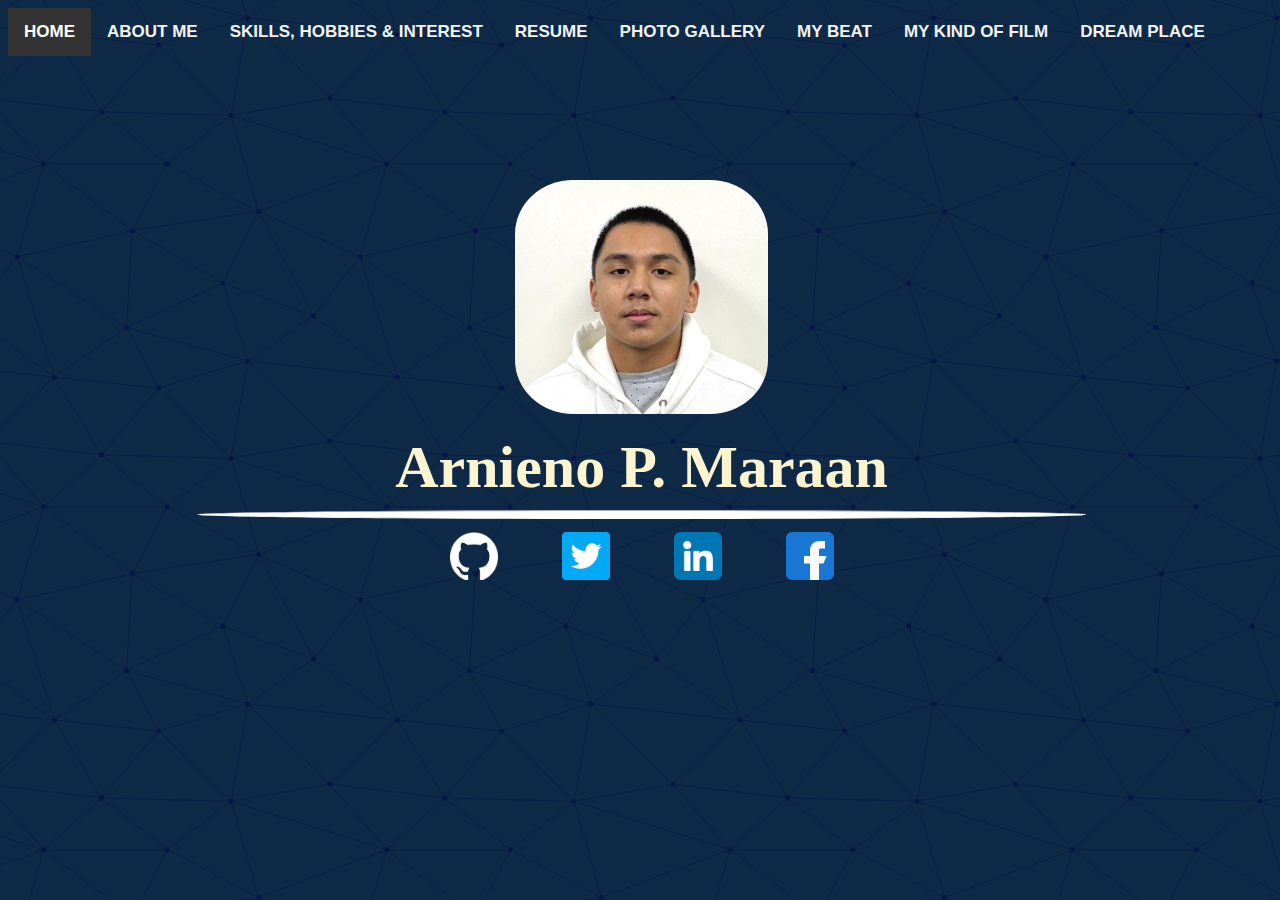
<file: public/index.html>
<!DOCTYPE html>
<html lang="en">

<head>
    <meta charset="utf-8">
    <title>MARAAN LANDING PAGE</title>
    <meta name="author" content="Arnieno Maraan">
    <link rel="stylesheet" href="./css/mystyle.css">
</head>

<body>
    <div class="topnav">
        <a class="active">HOME</a>
        <a href="./pages/AboutMe.html">ABOUT ME</a>
        <a href="./pages/SkillsHobbiesInterest.html">SKILLS, HOBBIES & INTEREST</a>
        <a href="./pages/Resume.html">RESUME</a>
        <a href="./pages/PhotoGallery.html">PHOTO GALLERY</a>
        <a href="./pages/MyBeat.html">MY BEAT</a>
        <a href="./pages/MyKindOfFilm.html">MY KIND OF FILM</a>
        <a href="./pages/BeautifulPlace.html">DREAM PLACE</a>
    </div>
    <div class="center">
        <a href="./images/maraan.jpg" target="_blank" title="Arnieno Square Picture"><img id="mainImage"
                src="./images/homepage/maraan.jpg"></a>
        <header
            style="font-family: 'Georgia', 'Times New Roman', 'Garamond';font-weight: bolder; font-size: 60px; padding-top: 15px;">
            Arnieno P. Maraan</header>
        <hr style="width: 70%; height: 7px; background-color: #ffffff; border-color: #ffffff; border-radius: 100%;">
        <a href="https://github.com/mrpwes" target="_blank" title="Github"><img src="./images/icons/github.png"
                id="icons"></a>
        <a href="https://twitter.com/mrpwess" target="_blank" title="Twitter"><img src="./images/icons/twitter.png"
                id="icons"></a>
        <a href="https://www.linkedin.com/in/arnieno-maraan-b07a56258/" target="_blank" title="LinkedIn"><img
                src="./images/icons/linkedin.png" id="icons"></a>
        <a href="https://www.facebook.com/pwessss" target="_blank" title="Facebook"><img
                src="./images/icons/facebook.png" id="icons"></a>
    </div>
</body>

</html>
</file>
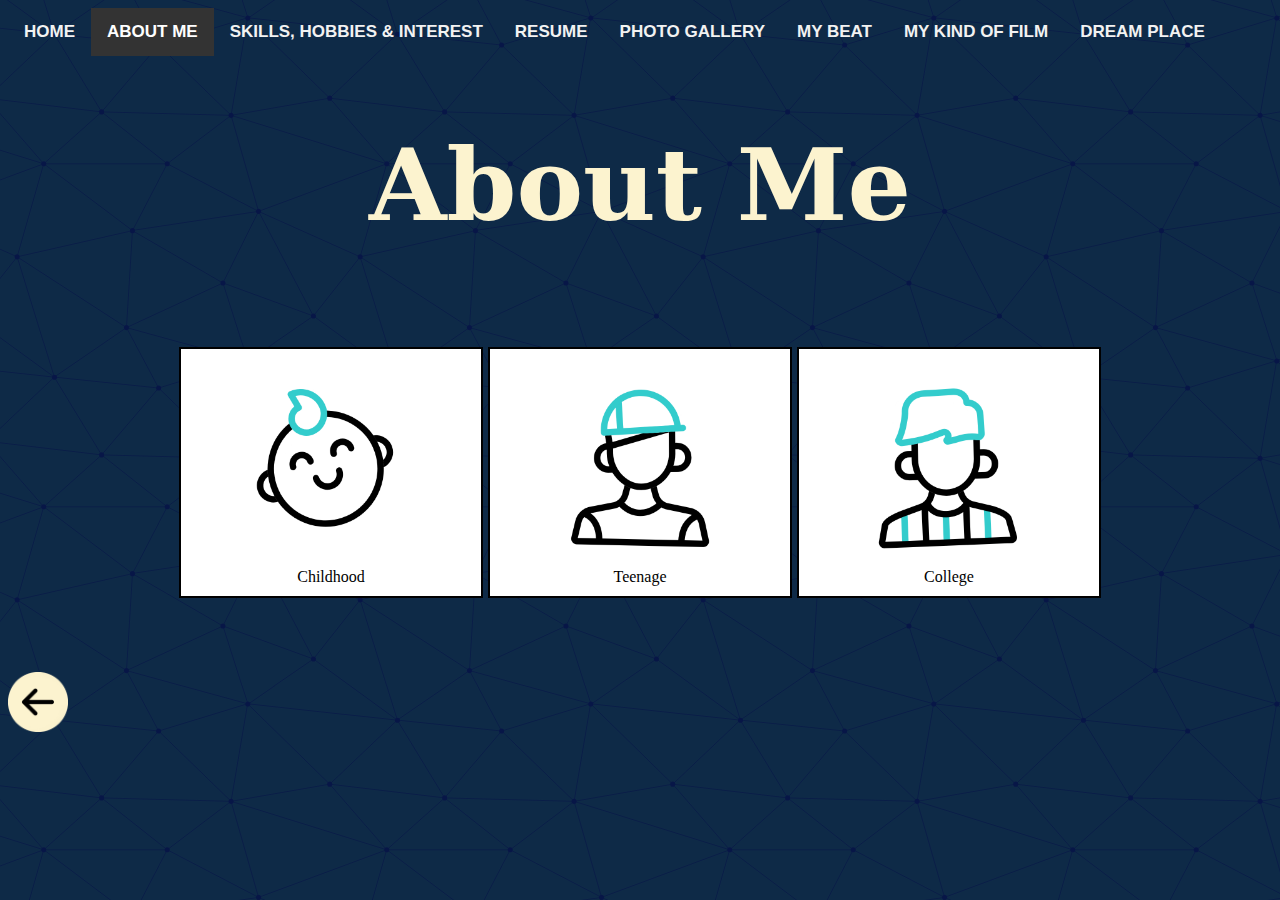
<file: public/pages/AboutMe.html>
<!DOCTYPE html>
<html lang="en">

<head>
    <meta charset="utf-8">
    <title>MARAAN SKILLS HOBBIES AND INTEREST ITAD</title>
    <meta name="author" content="Arnieno Maraan">
    <link rel="stylesheet" href="../css/mystyle.css">
</head>


<body>
    <div class="topnav">
        <a href="../index.html">HOME</a>
        <a class="active">ABOUT ME</a>
        <a href="./SkillsHobbiesInterest.html">SKILLS, HOBBIES & INTEREST</a>
        <a href="./Resume.html">RESUME</a>
        <a href="./PhotoGallery.html">PHOTO GALLERY</a>
        <a href="./MyBeat.html">MY BEAT</a>
        <a href="./MyKindOfFilm.html">MY KIND OF FILM</a>
        <a href="./BeautifulPlace.html">DREAM PLACE</a>
    </div>
    <h1><br>About Me</h1>
    <br><br>
    <div class="horizontalImage" stye>
        <a href="./aboutMePages/childhood.html" title="Child Hood"><img id="aboutMeIcons"
                src="../images/aboutMe/kid.gif"><br>Childhood</a>
        <a href="./aboutMePages/teenage.html" title="Teenage"><img id="aboutMeIcons"
                src="../images/aboutMe/boy.gif"><br>Teenage</a>
        <a href="./aboutMePages/college.html" title="College"><img id="aboutMeIcons"
                src="../images/aboutMe/man.gif"><br>College</a>
    </div>
    <p style="line-height: 3%;">&nbsp;</p>
    <a href="../index.html">
        <img id="button" src="../images/icons/backToLanding.png" alt="Back To Landing Page" title="Go To Top">
    </a>
</body>

</html>
</file>
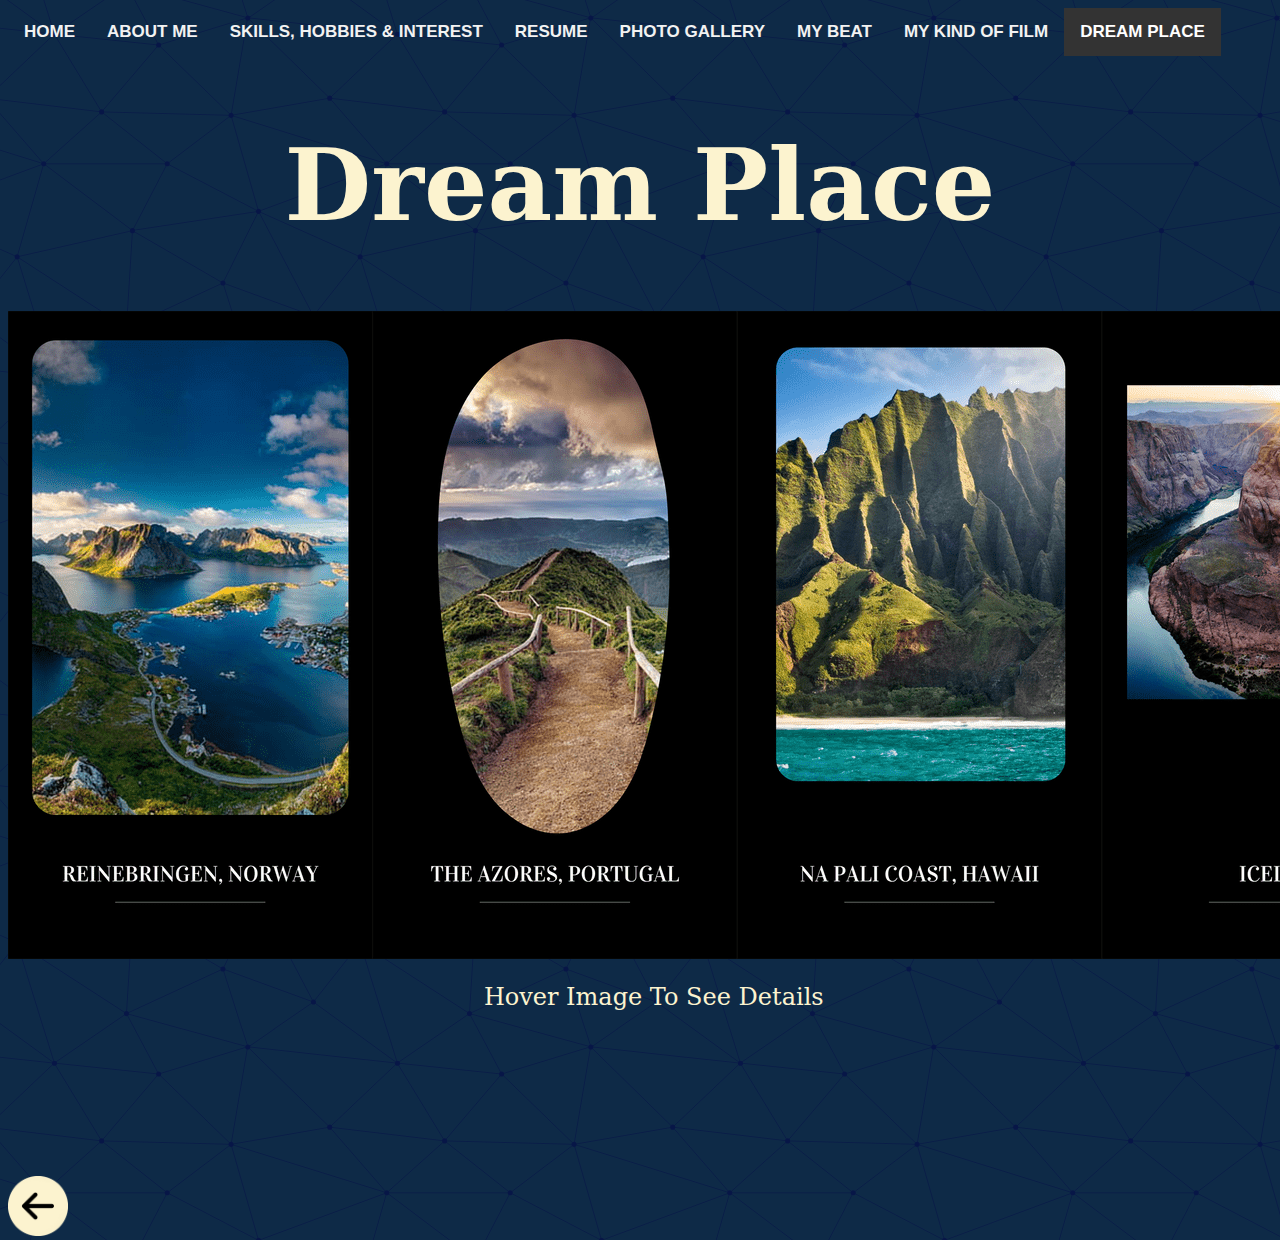
<file: public/pages/BeautifulPlace.html>
<!DOCTYPE html>
<html lang="en">

<head>
    <meta charset="utf-8">
    <title>MARAAN RESUME ITAD</title>
    <meta name="author" content="Arnieno Maraan">
    <link rel="stylesheet" href="../css/mystyle.css">
</head>

<style>

</style>
<script>
    function mouseEnter(value) {
        var element = document.getElementById("valueFunction");
        element.innerHTML = value;
    }

    function mouseLeave() {
        var element = document.getElementById("valueFunction");
        element.innerHTML = "Hover Image To See More Details";
    }
</script>

<body>
    <div class="topnav">
        <a href="../index.html">HOME</a>
        <a href="./AboutMe.html">ABOUT ME</a>
        <a href="./SkillsHobbiesInterest.html">SKILLS, HOBBIES & INTEREST</a>
        <a href="./Resume.html">RESUME</a>
        <a href="./PhotoGallery.html">PHOTO GALLERY</a>
        <a href="./MyBeat.html">MY BEAT</a>
        <a href="./MyKindOfFilm.html">MY KIND OF FILM</a>
        <a class="active">DREAM PLACE</a>
    </div>

    <h1><br>Dream Place</h1>
    <img src="../images/places/fiveplace.png" usemap="#image-map" style="display:block; margin-left: auto;
    margin-right: auto;">
    <map name="image-map">
        <area coords="22,506,344,23" shape="rect"
            onmouseover='mouseEnter("Adventure: The trek to the summit of Reinebringen is difficult yet rewarding, making it an excellent adventure for individuals who appreciate outdoor activities and a physical challenge. \<br> \<br>Reinebringen is recognized for its breathtaking natural beauty, and the Lofoten Islands are no exception. The trek takes you through challenging terrain, lush forests, and rocky outcroppings, all while being surrounded by the natural splendor of Norway.")'
            onmouseleave='mouseLeave()'>
        <area
            coords="483,487,509,518,554,523,594,509,617,478,643,425,661,295,657,228,657,174,648,112,626,63,590,36,559,27,523,36,496,49,465,67,447,103,429,170,424,241,438,353,447,420"
            shape="poly"
            onmouseover='mouseEnter("The Azores are a sanctuary for adventure seekers, with sports such as surfing, diving, kayaking, and canyoning available. You may also go paragliding, explore underground lava tubes, or take a thrilling helicopter tour over the islands.\<br>\<br>Relaxation: With natural hot springs, spa treatments, and magnificent beaches where you can soak up the sun and enjoy the calm island ambiance, the Azores are a perfect spot to unwind and rest.")'
            onmouseleave='mouseLeave()'>
        <area coords="764,469,1059,36" shape="rect"
            onmouseover='mouseEnter("The Na Pali Coast has appeared in numerous films and television series, including Jurassic Park, Pirates of the Caribbean, and Lost. If you enjoy these shows, visiting the Na Pali Coast is a terrific chance to see the beauty and drama of these sites in person. \<br> \<br>The Na Pali Coast is noted for its breathtaking natural beauty, which includes towering sea cliffs, green valleys, and beautiful beaches. The landscape is especially lovely at sunrise and sunset, when the cliffs and valleys are illuminated by golden light.")'
            onmouseleave='mouseLeave()'>
        <area coords="1117,385,1434,72" shape="rect"
            onmouseover='mouseEnter("Iceland is famous for its magnificent natural beauty, which includes glaciers, waterfalls, hot springs, and volcanoes. The country&apos;s distinct geology and topography make it a haven for nature aficionados and outdoor enthusiasts. \<br>\<br>Hiking, skiing, snowboarding, ice climbing, whale viewing, and other outdoor activities are available in Iceland. Iceland has something for everyone, whether you&apos;re an adrenaline addict or just seeking for a little adventure.")'
            onmouseleave='mouseLeave()'>
        <area coords="1488,496,1792,36" shape="rect"
            onmouseover='mouseEnter("Salar de Uyuni is one of the best spots in the world for stargazing due to its remote position and high altitude. In the clear night sky, you can see a spectacular display of stars, planets, and other celestial objects.\<br>\<br>The area surrounding Salar de Uyuni is home to indigenous populations that have lived there for thousands of years. Visit local communities and cultural events to learn about their customs and way of life.")'
            onmouseleave='mouseLeave()'>
    </map>

    <div style="position: absolute; margin-left: auto; margin-right: auto; width: 99%;">
        <p id="valueFunction" style="text-align: center;">
            Hover Image To See Details
        </p>
    </div>

    <p style="line-height: 6;">&nbsp;</p>
    <a href="../index.html">
        <img id="button" src="../images/icons/backToLanding.png" alt="Previous Page Button" title="Go To Top">
    </a>
</body>

</html>
</file>
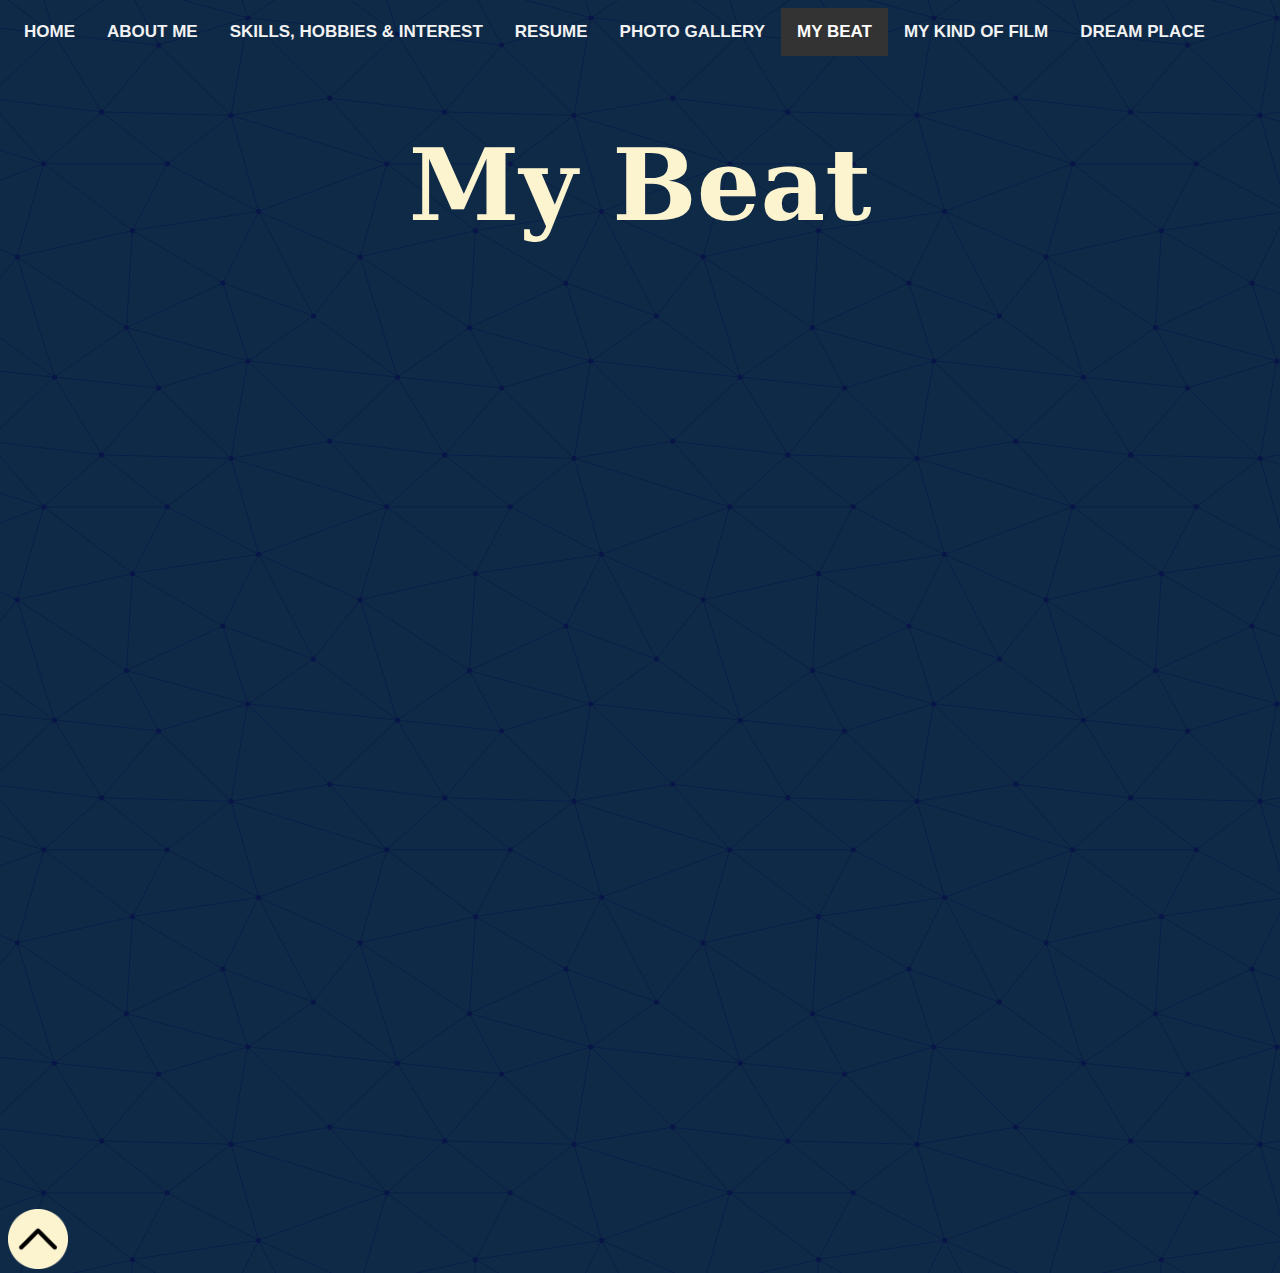
<file: public/pages/MyBeat.html>
<!DOCTYPE html>
<html lang="en">

<head>
    <meta charset="utf-8">
    <title>MARAAN SKILLS HOBBIES AND INTEREST ITAD</title>
    <meta name="author" content="Arnieno Maraan">
    <link rel="stylesheet" href="../css/mystyle.css">
</head>
<div class="topnav">
    <a id="TOP" href="../index.html">HOME</a>
    <a href="./AboutMe.html">ABOUT ME</a>
    <a href="./SkillsHobbiesInterest.html">SKILLS, HOBBIES & INTEREST</a>
    <a href="./Resume.html">RESUME</a>
    <a href="./PhotoGallery.html">PHOTO GALLERY</a>
    <a class="active">MY BEAT</a>
    <a href="./MyKindOfFilm.html">MY KIND OF FILM</a>
    <a href="./BeautifulPlace.html">DREAM PLACE</a>
</div>

<body>
    <h1><br>My Beat</h1>
    <div style="text-align: center;">
        <div>
            <iframe style="border-radius:12px"
                src="https://open.spotify.com/embed/track/7CSu3GBhITyAGVpAoTTHFZ?utm_source=generator" width="30%"
                height="152" frameBorder="0" allowfullscreen=""
                allow="autoplay; clipboard-write; encrypted-media; fullscreen; picture-in-picture"
                loading="lazy"></iframe>
            <iframe style="border-radius:12px"
                src="https://open.spotify.com/embed/track/2AZIfkeSz6B9CyMgIDYrPO?utm_source=generator" width="30%"
                height="152" frameBorder="0" allowfullscreen=""
                allow="autoplay; clipboard-write; encrypted-media; fullscreen; picture-in-picture"
                loading="lazy"></iframe>
            <iframe style="border-radius:12px"
                src="https://open.spotify.com/embed/track/4mc3rUoMwwiNTHA4al9nNd?utm_source=generator" width="60%"
                height="152" frameBorder="0" allowfullscreen=""
                allow="autoplay; clipboard-write; encrypted-media; fullscreen; picture-in-picture"
                loading="lazy"></iframe>
            <iframe style="border-radius:12px"
                src="https://open.spotify.com/embed/track/2pGH2MRfqXyFJtVPVBZ7Gx?utm_source=generator" width="60%"
                height="152" frameBorder="0" allowfullscreen=""
                allow="autoplay; clipboard-write; encrypted-media; fullscreen; picture-in-picture"
                loading="lazy"></iframe>
            <br>
            <iframe style="border-radius:12px"
                src="https://open.spotify.com/embed/artist/50JLRPX2SAUwAfMglz3LiJ?utm_source=generator" width="30%"
                height="352" frameBorder="0" allowfullscreen=""
                allow="autoplay; clipboard-write; encrypted-media; fullscreen; picture-in-picture"
                loading="lazy"></iframe>
            <iframe style="border-radius:12px"
                src="https://open.spotify.com/embed/artist/29zSTMejPhY0m7kwNQ9SPI?utm_source=generator" width="30%"
                height="352" frameBorder="0" allowfullscreen=""
                allow="autoplay; clipboard-write; encrypted-media; fullscreen; picture-in-picture"
                loading="lazy"></iframe>

        </div>
    </div>
</body>
<p style="line-height: 3%;">&nbsp;</p>
<a href="#TOP">
    <img id="button" src="../images/icons/goBackv2.png" alt="Previous Page Button" title="Go To Top">
</a>

</html>
</file>
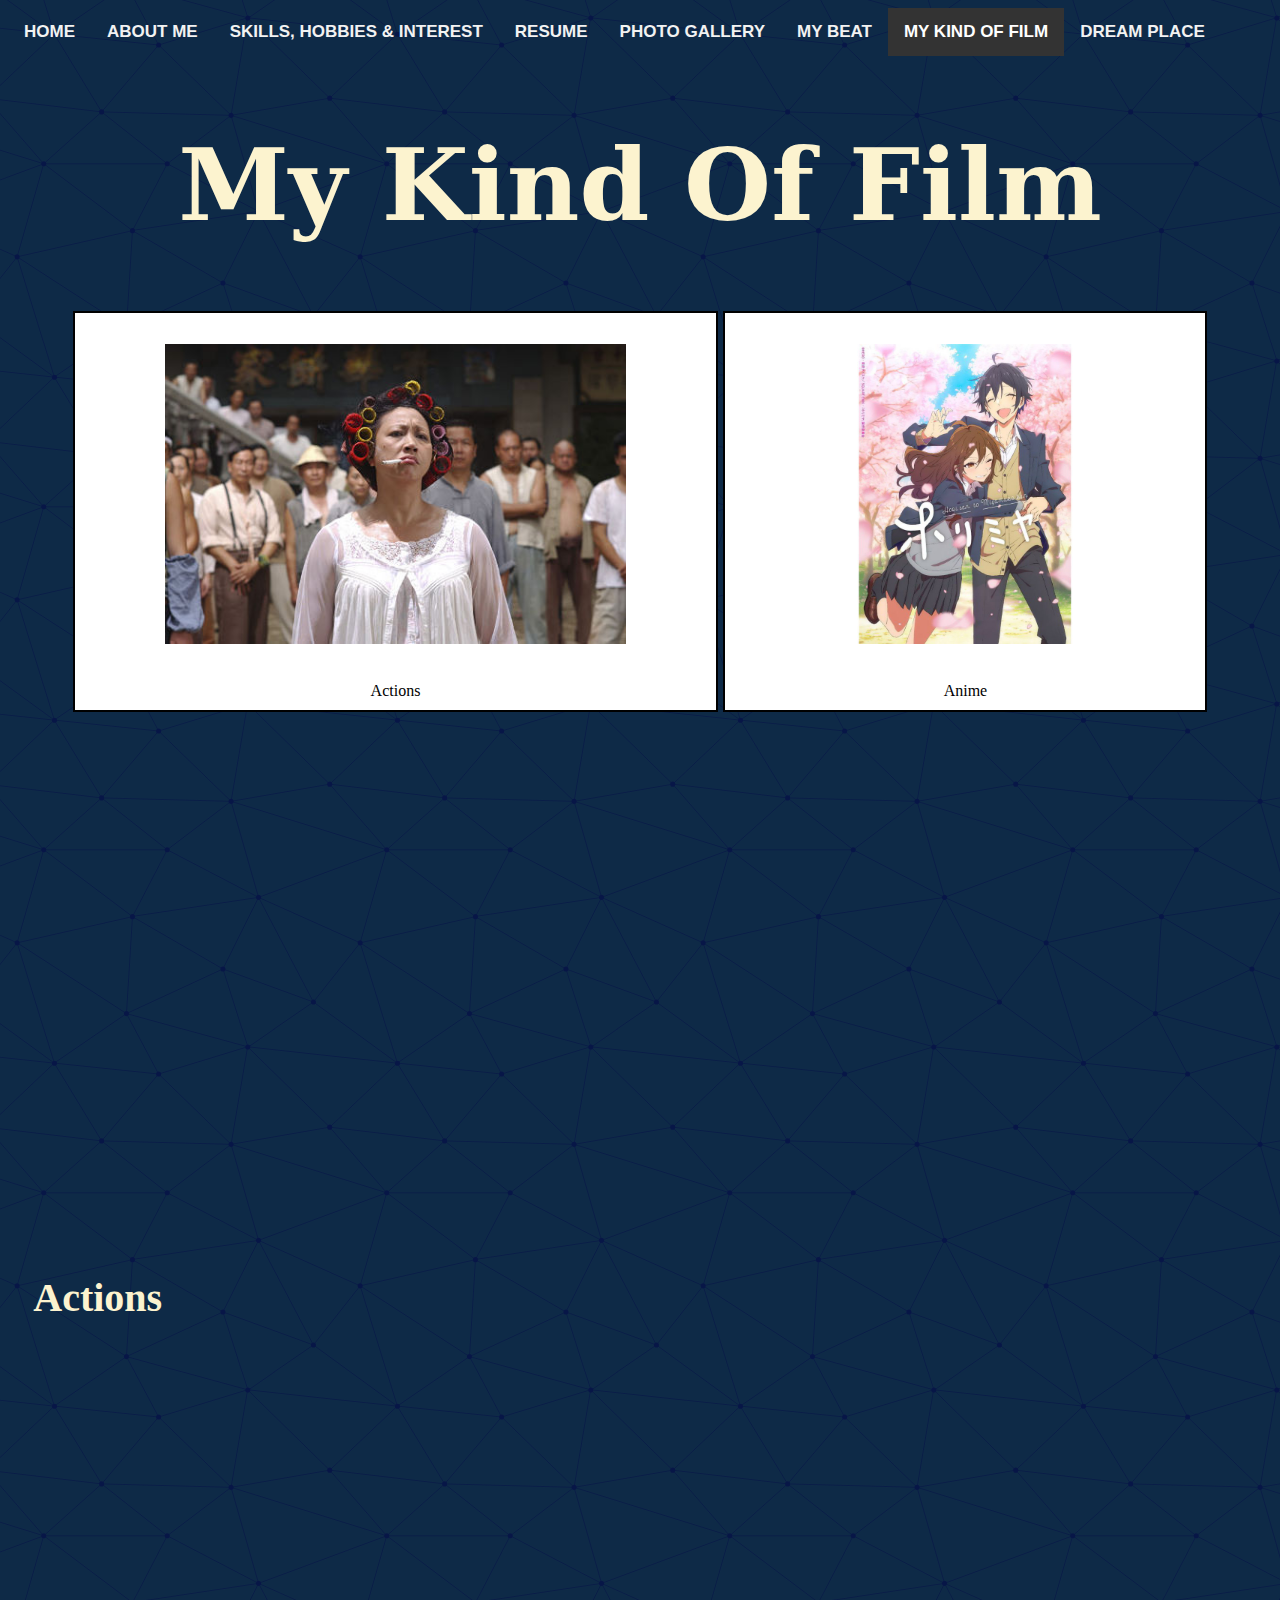
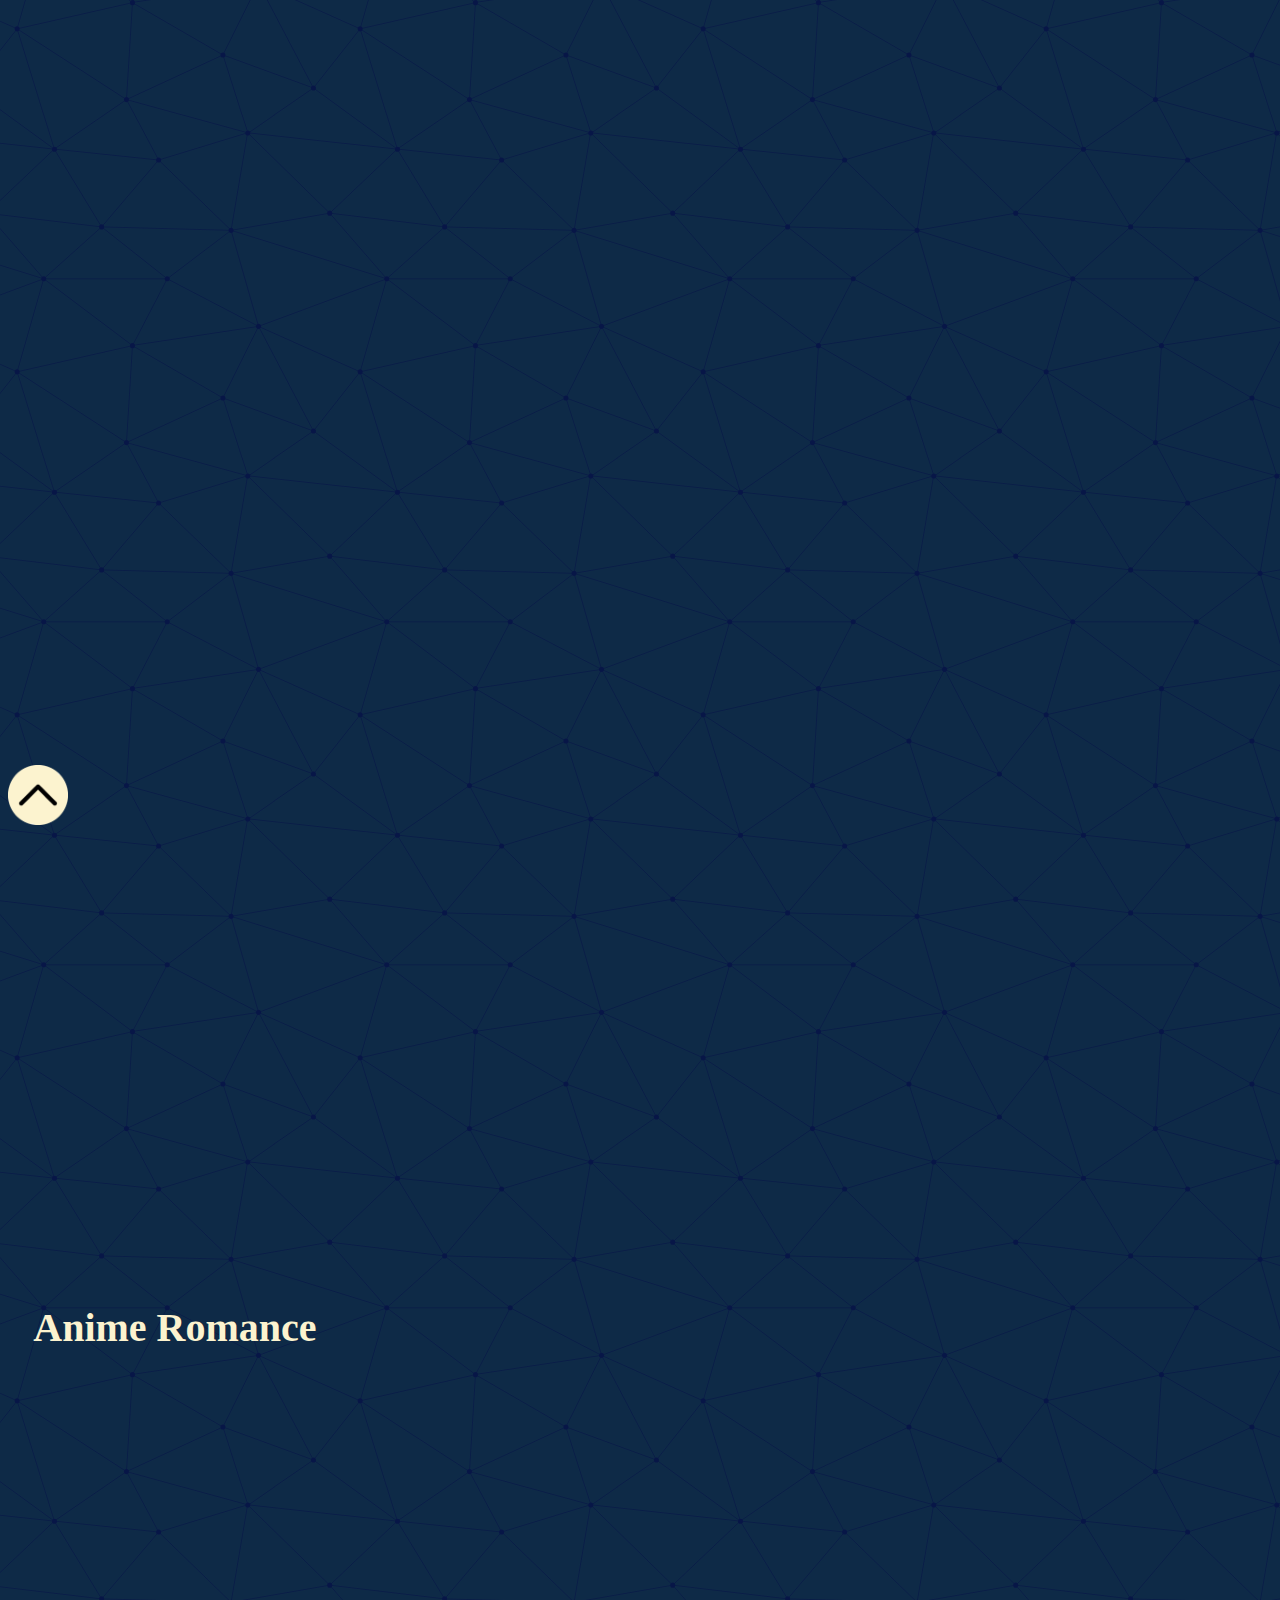
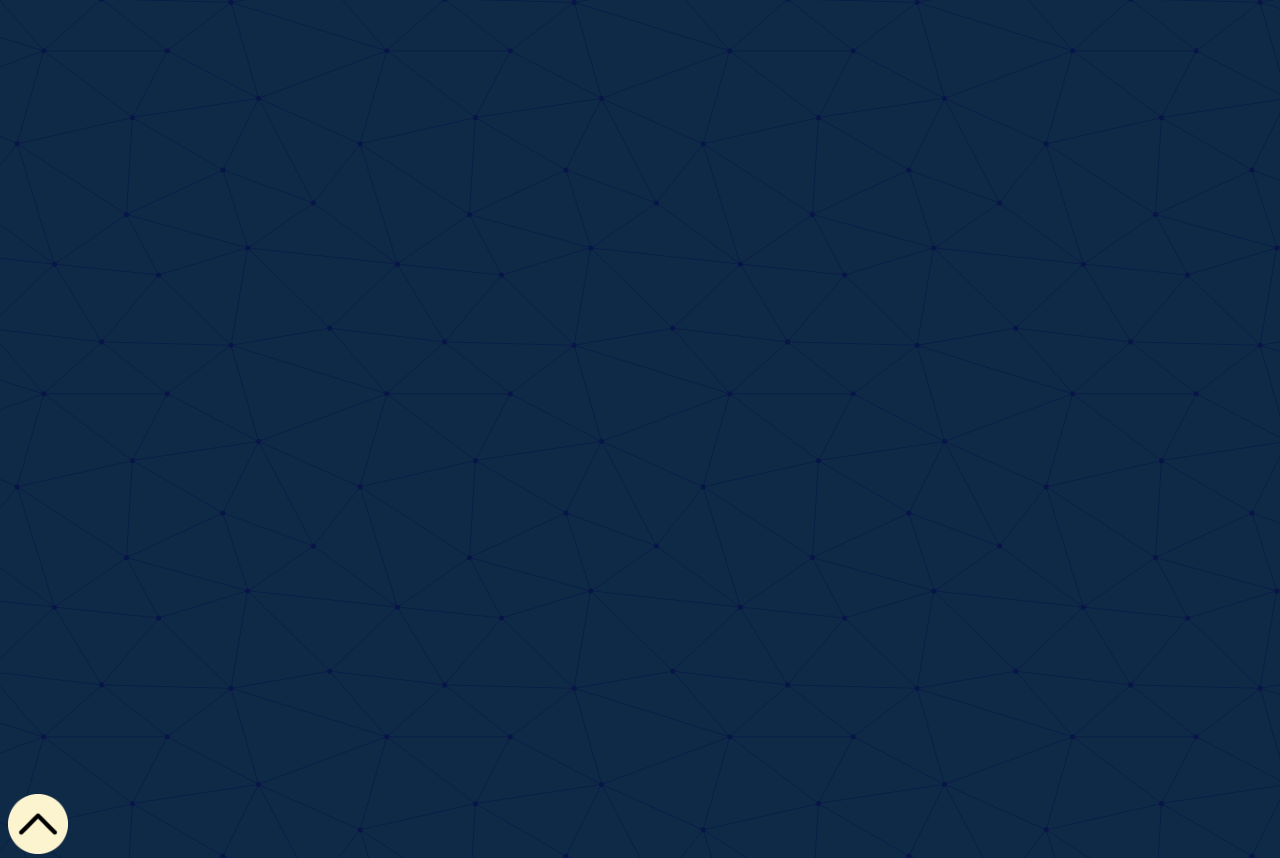
<file: public/pages/MyKindOfFilm.html>
<!DOCTYPE html>
<html lang="en">

<head>
    <meta charset="utf-8">
    <title>MARAAN SKILLS HOBBIES AND INTEREST ITAD</title>
    <meta name="author" content="Arnieno Maraan">
    <link rel="stylesheet" href="../css/mystyle.css">
</head>
<div class="topnav">
    <a id="Top" href="../index.html">HOME</a>
    <a href="./AboutMe.html">ABOUT ME</a>
    <a href="./SkillsHobbiesInterest.html">SKILLS, HOBBIES & INTEREST</a>
    <a href="./Resume.html">RESUME</a>
    <a href="./PhotoGallery.html">PHOTO GALLERY</a>
    <a href="./MyBeat.html">MY BEAT</a>
    <a class="active">MY KIND OF FILM</a>
    <a href="./BeautifulPlace.html">DREAM PLACE</a>
</div>

<body>
    <h1><br>My Kind Of Film</h1>
    <div class="horizontalImage">
        <a href="#ACTIONS" title="Me and My Bae">
            <figure><img id="aboutMeIcons" style="height: 300px;" src="../images/myKindOfFilm/ester.jpg"></figure>
            <br>Actions
        </a>
        <a href="#ANIME" title="Me and My Bae">
            <figure><img id="aboutMeIcons" style="height: 300px;" src="../images/myKindOfFilm/anime.jpg"></figure>
            <br>Anime
        </a>
    </div>

    <p style="line-height: 20;">&nbsp;</p>
    <h2 id="ACTIONS" style="margin-bottom: 1%;">Actions</h2>
    <div style="text-align: center;">
        <iframe width=" 560" height="315" src="https://www.youtube.com/embed/K0Zip-5kzAE" title="YouTube video player"
            frameborder="0"
            allow="accelerometer; autoplay; clipboard-write; encrypted-media; gyroscope; picture-in-picture; web-share"
            allowfullscreen></iframe>
        <iframe width="560" height="315" src="https://www.youtube.com/embed/FtE9-o6dBEI" title="YouTube video player"
            frameborder="0"
            allow="accelerometer; autoplay; clipboard-write; encrypted-media; gyroscope; picture-in-picture; web-share"
            allowfullscreen></iframe>
        <iframe width="560" height="315" src="https://www.youtube.com/embed/VKyz5SVH1Ug" title="YouTube video player"
            frameborder="0"
            allow="accelerometer; autoplay; clipboard-write; encrypted-media; gyroscope; picture-in-picture; web-share"
            allowfullscreen></iframe>
        <iframe width="560" height="315" src="https://www.youtube.com/embed/qEVUtrk8_B4" title="YouTube video player"
            frameborder="0"
            allow="accelerometer; autoplay; clipboard-write; encrypted-media; gyroscope; picture-in-picture; web-share"
            allowfullscreen></iframe>
        <iframe width="560" height="315" src="https://www.youtube.com/embed/YDbnY9Obsfs" title="YouTube video player"
            frameborder="0"
            allow="accelerometer; autoplay; clipboard-write; encrypted-media; gyroscope; picture-in-picture; web-share"
            allowfullscreen></iframe>
    </div>
    <p style="line-height: 3%;">&nbsp;</p>
    <a href="#Top">
        <img id="button" src="../images/icons/goBackv2.png" alt="Previous Page Button" title="Go To Top">
    </a>
    <p style="line-height: 20;">&nbsp;</p>


    <h2 id="ANIME" style="margin-bottom: 1%;">Anime Romance</h2>
    <div style="text-align: center;">
        <iframe width="560" height="315" src="https://www.youtube.com/embed/_gJR6gfRYEQ" title="YouTube video player"
            frameborder="0"
            allow="accelerometer; autoplay; clipboard-write; encrypted-media; gyroscope; picture-in-picture; web-share"
            allowfullscreen></iframe>
        <iframe width="560" height="315" src="https://www.youtube.com/embed/44njDYJ5OJA" title="YouTube video player"
            frameborder="0"
            allow="accelerometer; autoplay; clipboard-write; encrypted-media; gyroscope; picture-in-picture; web-share"
            allowfullscreen></iframe>
        <iframe width="560" height="315" src="https://www.youtube.com/embed/u-bpwWPNEpE" title="YouTube video player"
            frameborder="0"
            allow="accelerometer; autoplay; clipboard-write; encrypted-media; gyroscope; picture-in-picture; web-share"
            allowfullscreen></iframe>
        <iframe width="560" height="315" src="https://www.youtube.com/embed/CSah11JaRMs" title="YouTube video player"
            frameborder="0"
            allow="accelerometer; autoplay; clipboard-write; encrypted-media; gyroscope; picture-in-picture; web-share"
            allowfullscreen></iframe>
        <iframe width="560" height="315" src="https://www.youtube.com/embed/aMJpI_fEsA4" title="YouTube video player"
            frameborder="0"
            allow="accelerometer; autoplay; clipboard-write; encrypted-media; gyroscope; picture-in-picture; web-share"
            allowfullscreen></iframe>
    </div>
    <p style="line-height: 3%;">&nbsp;</p>
    <a href="#Top">
        <img id="button" src="../images/icons/goBackv2.png" alt="Previous Page Button" title="Go To Top">
    </a>


</body>

</html>
</file>
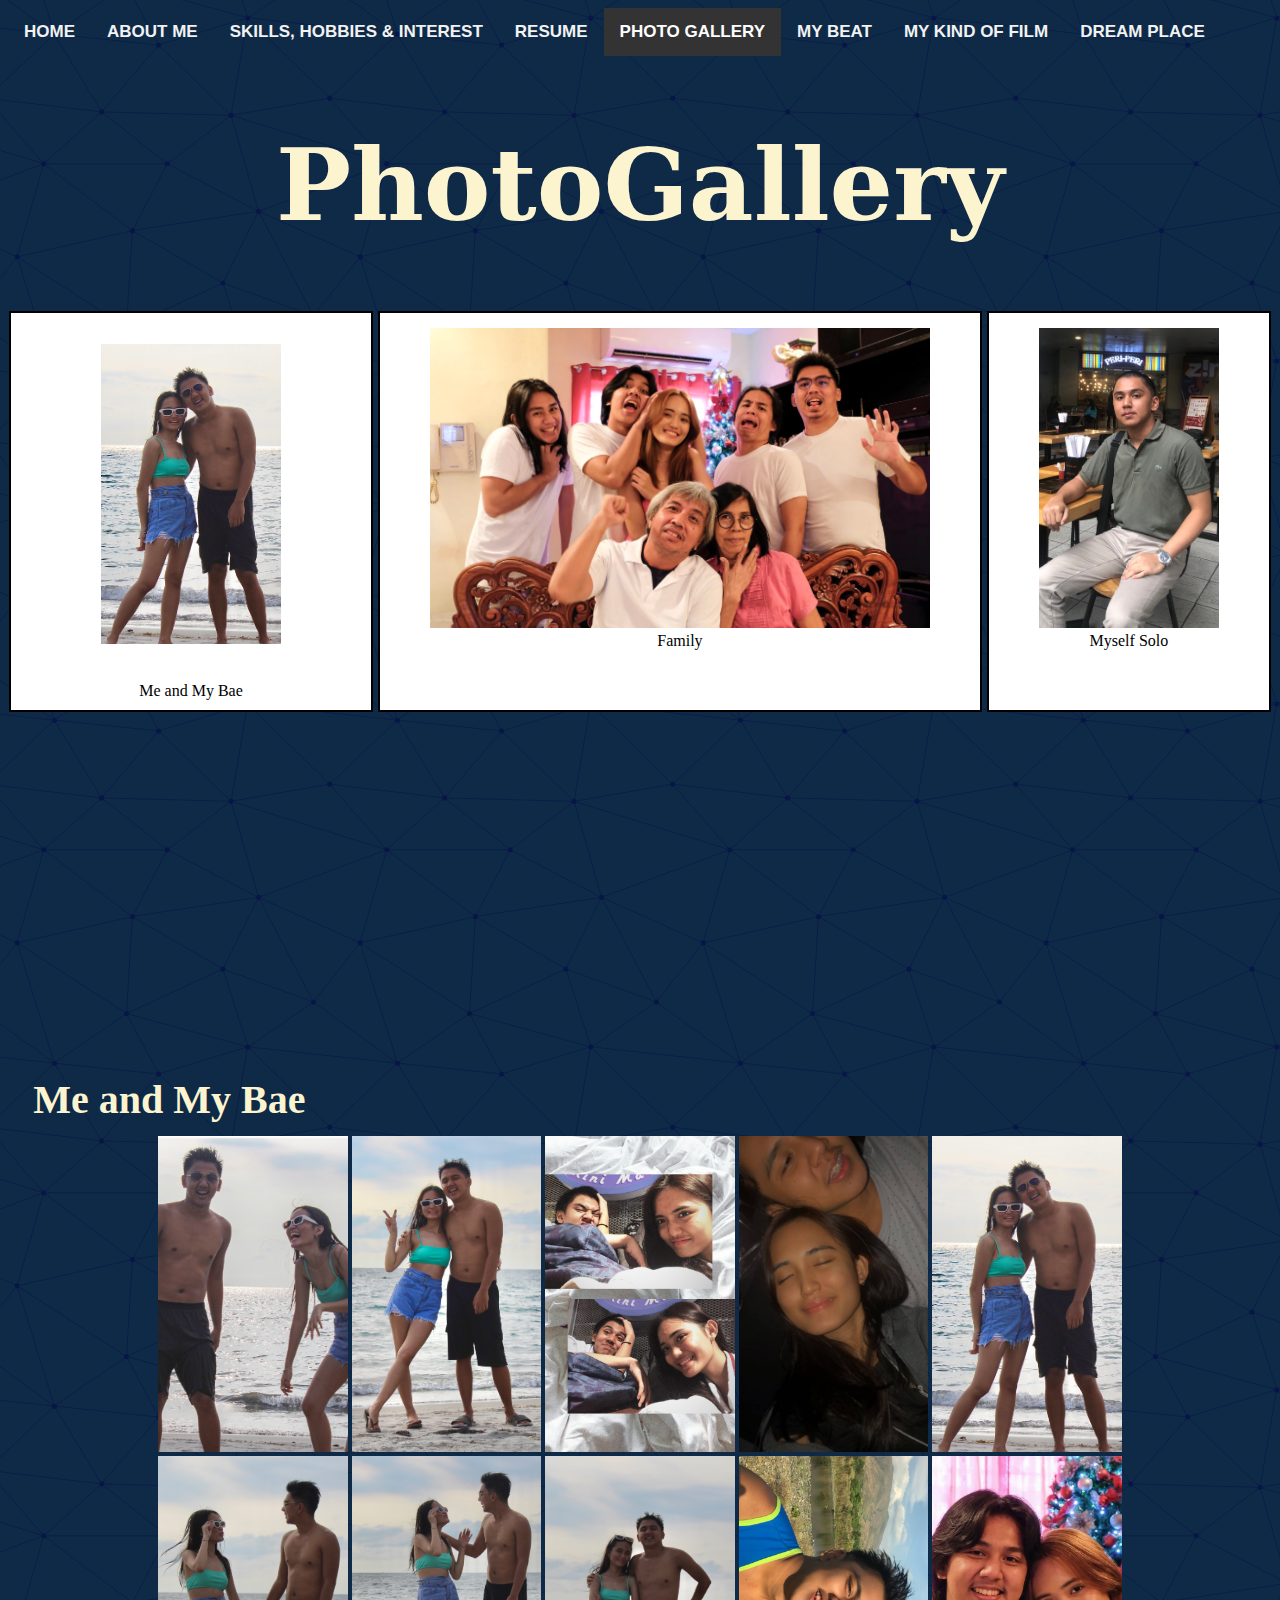
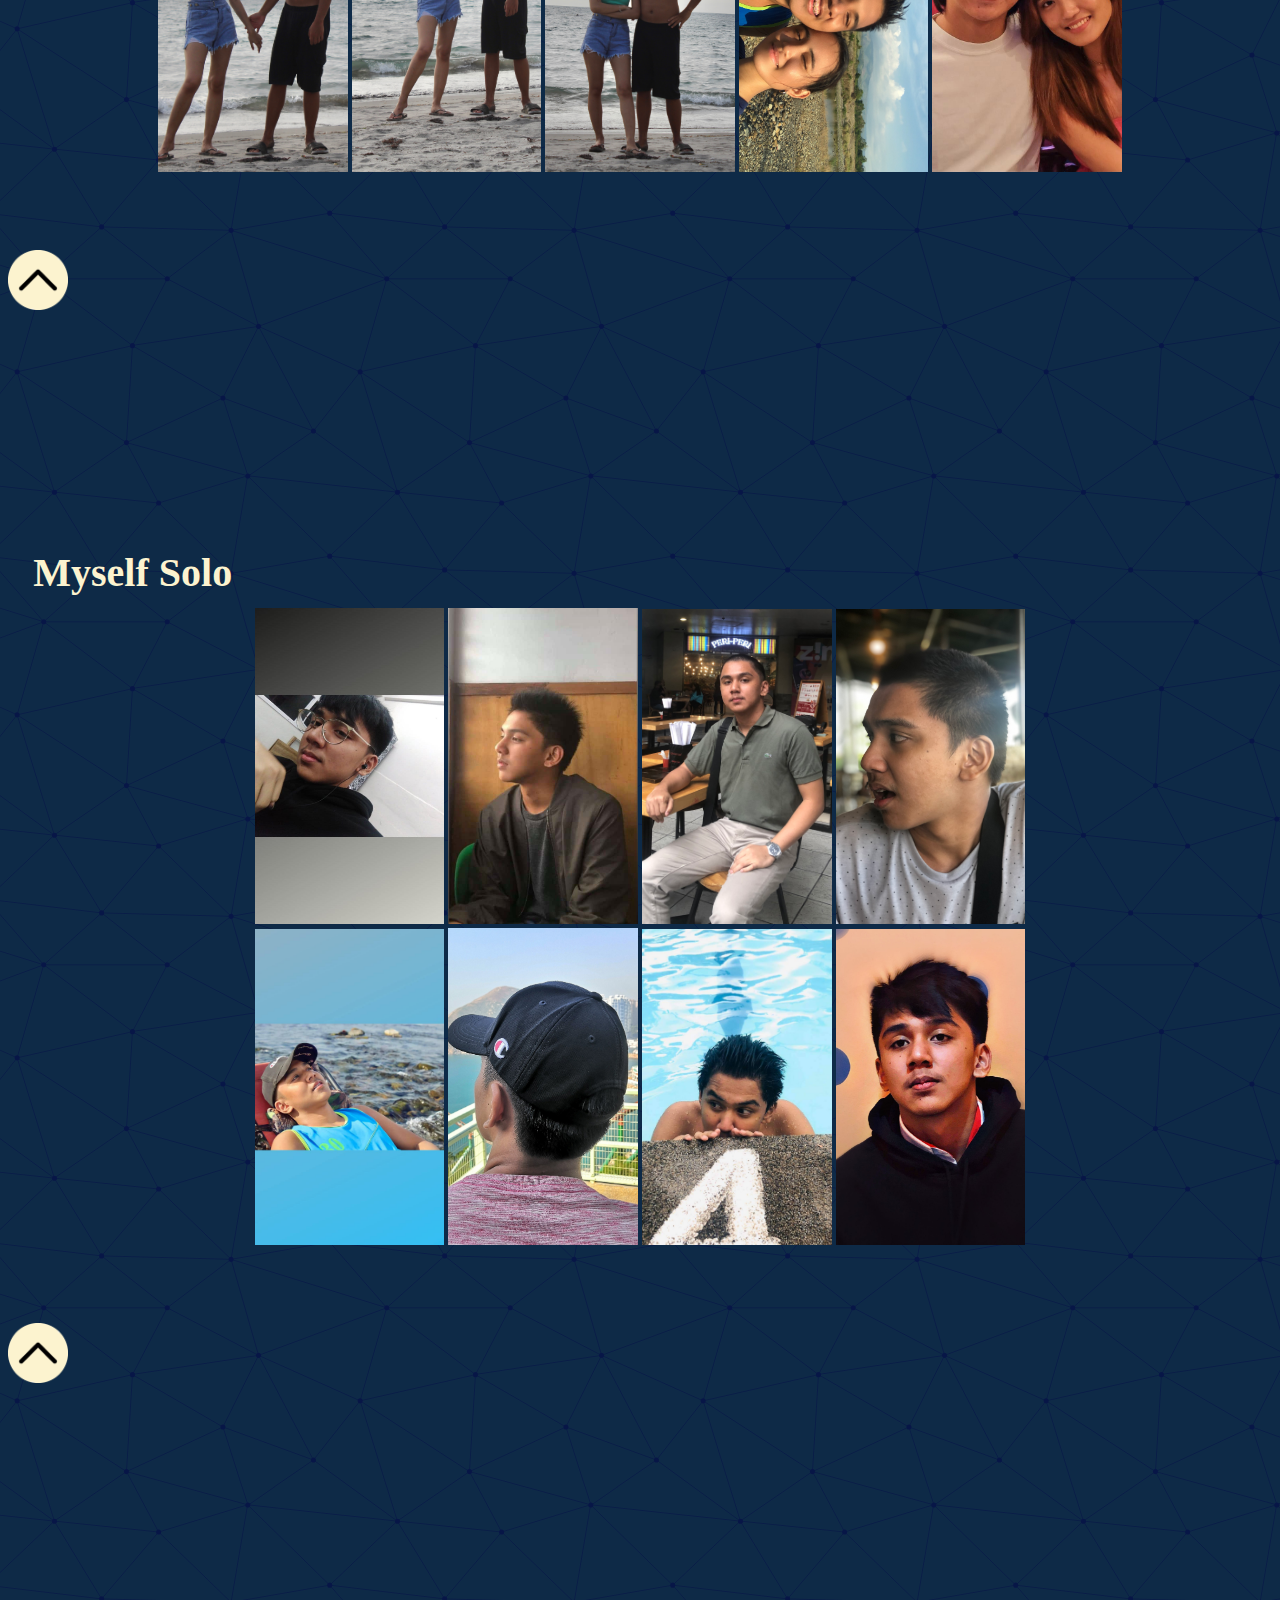
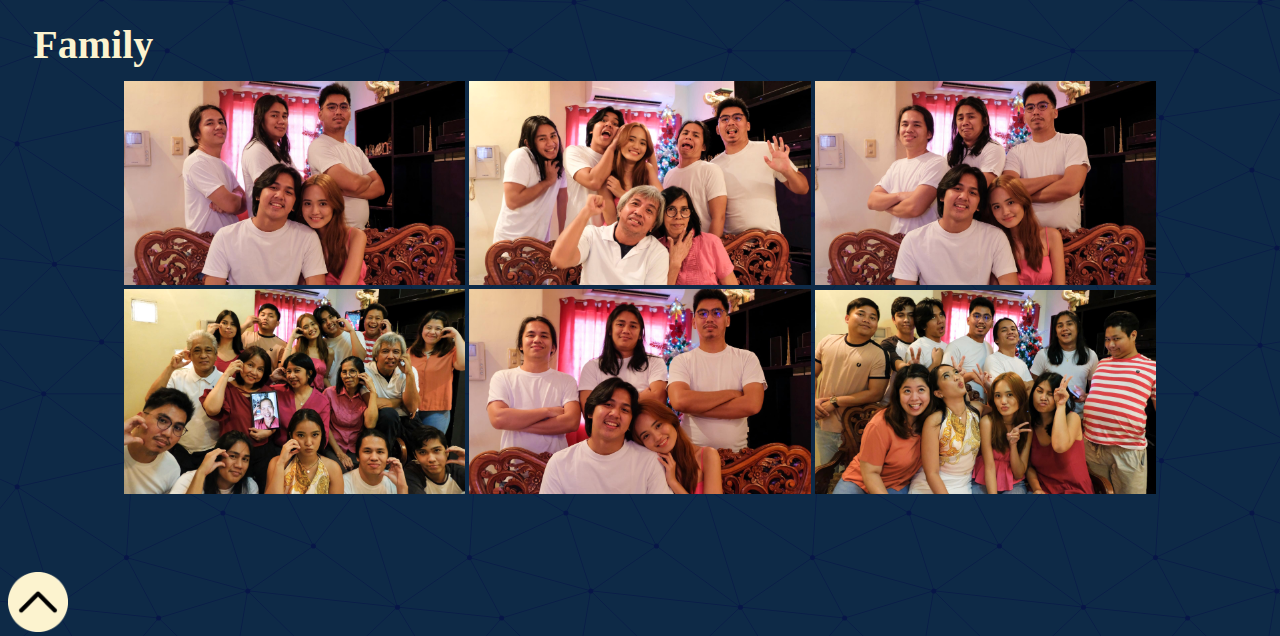
<file: public/pages/PhotoGallery.html>
<!DOCTYPE html>
<html lang="en">

<head>
        <meta charset="utf-8">
        <title>MARAAN SKILLS HOBBIES AND INTEREST ITAD</title>
        <meta name="author" content="Arnieno Maraan">
        <link rel="stylesheet" href="../css/mystyle.css">
        <style>
                img {
                        opacity: 1;
                }

                img:hover {
                        opacity: .7;
                }
        </style>
</head>


<body>
        <div class="topnav">
                <a id="toptoptop" href="../index.html">HOME</a>
                <a href="./AboutMe.html">ABOUT ME</a>
                <a href="./SkillsHobbiesInterest.html">SKILLS, HOBBIES & INTEREST</a>
                <a href="./Resume.html">RESUME</a>
                <a class="active">PHOTO GALLERY</a>
                <a href="./MyBeat.html">MY BEAT</a>
                <a href="./MyKindOfFilm.html">MY KIND OF FILM</a>
                <a href="./BeautifulPlace.html">DREAM PLACE</a>
        </div>
        <h1 id="PhotoGalleryTop"><br>PhotoGallery</h1>
        <div class="horizontalImage">
                <a href="#MeAndMyBae" title="Me and My Bae">
                        <figure><img id="aboutMeIcons" style="height: 300px;"
                                        src="../images/photoGallery/withBae/5.jpeg"></figure><br>Me and My Bae
                </a>
                <a href="#Family" title="Family"><img id="aboutMeIcons" style="height: 300px; "
                                src="../images/photoGallery/family/5.JPG"><br>Family</a>
                <a href="#MyselfSolo" title="Myself Solo"><img id="aboutMeIcons" style="height: 300px;"
                                src="../images/photoGallery/randomSolo/4.jpg"><br>Myself Solo</a>
        </div>

        <p style="line-height: 10;">&nbsp;</p>

        <br>
        <h2 id="MeAndMyBae" style="margin-bottom: 0;">Me and My Bae</h2>
        <div style="text-align: center; padding-top: 1%;">
                <a href="../images/photoGallery/withBae/1.jpg" alt="Arnieno and Girlfriend at beach" target="_self"><img
                                src="../images/photoGallery/withBae/1.jpg" title="Arnieno and Girlfriend at beach"
                                style="width: 15%; height: auto;"></a>
                <a href="../images/photoGallery/withBae/2.jpg" alt="Arnieno and Girlfriend at beach"
                        title="Arnieno and Girlfriend at beach" target="_self"><img
                                src="../images/photoGallery/withBae/2.jpg" style="width: 15%; height: auto;"></a>
                <a href="../images/photoGallery/withBae/3.jpg" alt="Arnieno and Girlfriend at mall" target="_self"
                        title="Arnieno and Girlfriend at mall"><img src="../images/photoGallery/withBae/3.jpg"
                                style="width: 15%; height: auto;"></a>
                <a href="../images/photoGallery/withBae/4.jpg" alt="Arnieno and Girlfriend at Car" target="_self"
                        title="Arnieno and Girlfriend at Car"><img src="../images/photoGallery/withBae/4.jpg"
                                style="width: 15%; height: auto;"></a>
                <a href="../images/photoGallery/withBae/5.jpeg" alt="Arnieno and Girlfriend at beach" target="_self"
                        title="Arnieno and Girlfriend at beach"><img src="../images/photoGallery/withBae/5.jpeg"
                                style="width: 15%; height: auto;"></a>
                <br>
                <a href="../images/photoGallery/withBae/6.jpeg" alt="Arnieno and Girlfriend at beach" target="_self"
                        title="Arnieno and Girlfriend at beach"><img src="../images/photoGallery/withBae/6.jpeg"
                                style="width: 15%; height: auto;"></a>
                <a href="../images/photoGallery/withBae/7.jpeg" alt="Arnieno and Girlfriend at beach" target="_self"
                        title="Arnieno and Girlfriend at beach"><img src="../images/photoGallery/withBae/7.jpeg"
                                style="width: 15%; height: auto;"></a>
                <a href="../images/photoGallery/withBae/8.jpeg" alt="Arnieno and Girlfriend at beach" target="_self"
                        title="Arnieno and Girlfriend at beach"><img src="../images/photoGallery/withBae/8.jpeg"
                                style="width: 15%; height: auto;"></a>
                <a href="../images/photoGallery/withBae/9.jpg" alt="Arnieno and Girlfriend at River" target="_self"
                        title="Arnieno and Girlfriend at River"><img src="../images/photoGallery/withBae/9.jpg"
                                style="width: 15%; height: auto;"></a>
                <a href="../images/photoGallery/withBae/10.jpg" alt="Arnieno and Girlfriend Christmas Picture"
                        target="_self"><img src="../images/photoGallery/withBae/10.jpg"
                                title="Arnieno and Girlfriend Christmas Picture" style="width: 15%; height: auto;"></a>
        </div>
        <p style="line-height: 3%;">&nbsp;</p>
        <a href="#toptoptop">
                <img id="button" src="../images/icons/goBackv2.png" alt="Previous Page Button" title="Go To Top">
        </a>


        <p style="line-height: 10;">&nbsp;</p>
        <h2 id="MyselfSolo" style="margin-bottom: 0;">Myself Solo</h2>
        <div style="text-align: center; padding-top: 1%;">
                <a href="../images/photoGallery/randomSolo/1.jpg" alt="Arnieno with flowers for valentines"
                        target="_self"><img src="../images/photoGallery/randomSolo/1.jpg"
                                style="width: 15%; height: auto;"></a>
                <a href="../images/photoGallery/randomSolo/2.jpg" alt="Arnieno family picture christmas"
                        target="_self"><img src="../images/photoGallery/randomSolo/2.jpg"
                                style="width: 15%; height: auto;"></a>
                <a href="../images/photoGallery/randomSolo/4.jpg" alt="Arnieno on couch" target="_self"><img
                                src="../images/photoGallery/randomSolo/4.jpg" style="width: 15%; height: auto;"></a>
                <a href="../images/photoGallery/randomSolo/5.jpeg" alt="Arnieno and Brothers" target="_self"><img
                                src="../images/photoGallery/randomSolo/5.jpeg" style="width: 15%; height: auto;"></a>
                <br>
                <a href="../images/photoGallery/randomSolo/3.jpg" alt="Arnieno family picture brother graduation"
                        target="_self"><img src="../images/photoGallery/randomSolo/3.jpg"
                                style="width: 15%; height: auto;"></a>
                <a href="../images/photoGallery/randomSolo/6.jpg" alt="Arnieno family picture brother graduation"
                        target="_self"><img src="../images/photoGallery/randomSolo/6.jpg"
                                style="width: 15%; height: auto;"></a>
                <a href="../images/photoGallery/randomSolo/7.jpg" alt="Arnieno family picture brother graduation"
                        target="_self"><img src="../images/photoGallery/randomSolo/7.jpg"
                                style="width: 15%; height: auto;"></a>
                <a href="../images/photoGallery/randomSolo/8.jpg" alt="Arnieno family picture brother graduation"
                        target="_self"><img src="../images/photoGallery/randomSolo/8.jpg"
                                style="width: 15%; height: auto;"></a>


        </div>
        <p style="line-height: 3%;">&nbsp;</p>
        <a href="#toptoptop">
                <img id="button" src="../images/icons/goBackv2.png" alt="Previous Page Button" title="Go To Top">
        </a>
        <p style="line-height: 10;">&nbsp;</p>
        <h2 id="Family" style="margin-bottom: 0;">Family</h2>
        <div style="text-align: center; padding-top: 1%;">
                <a href="../images/photoGallery/family/1.JPG" alt="Arnieno with flowers for valentines"
                        target="_self"><img src="../images/photoGallery/family/1.JPG"
                                style="width: 27%; height: auto;"></a>
                <a href="../images/photoGallery/family/5.JPG" alt="Arnieno family picture brother graduation"
                        target="_self"><img src="../images/photoGallery/family/5.JPG"
                                style="width: 27%; height: auto;"></a>
                <a href="../images/photoGallery/family/3.JPG" alt="Arnieno on couch" target="_self"><img
                                src="../images/photoGallery/family/3.JPG" style="width: 27%; height: auto;"></a>
                <a href="../images/photoGallery/family/2.JPG" alt="Arnieno family picture christmas" target="_self"><img
                                src="../images/photoGallery/family/2.JPG" style="width: 27%; height: auto;"></a>
                <a href="../images/photoGallery/family/4.JPG" alt="Arnieno and Brothers" target="_self"><img
                                src="../images/photoGallery/family/4.JPG" style="width: 27%; height: auto;"></a>
                <a href="../images/photoGallery/family/6.JPG" alt="Arnieno family picture brother graduation"
                        target="_self"><img src="../images/photoGallery/family/6.JPG"
                                style="width: 27%; height: auto;"></a>




        </div>
        <p style="line-height: 3%;">&nbsp;</p>
        <a href="#toptoptop">
                <img id="button" src="../images/icons/goBackv2.png" alt="Previous Page Button" title="Go To Top">
        </a>

</body>


</html>
</file>
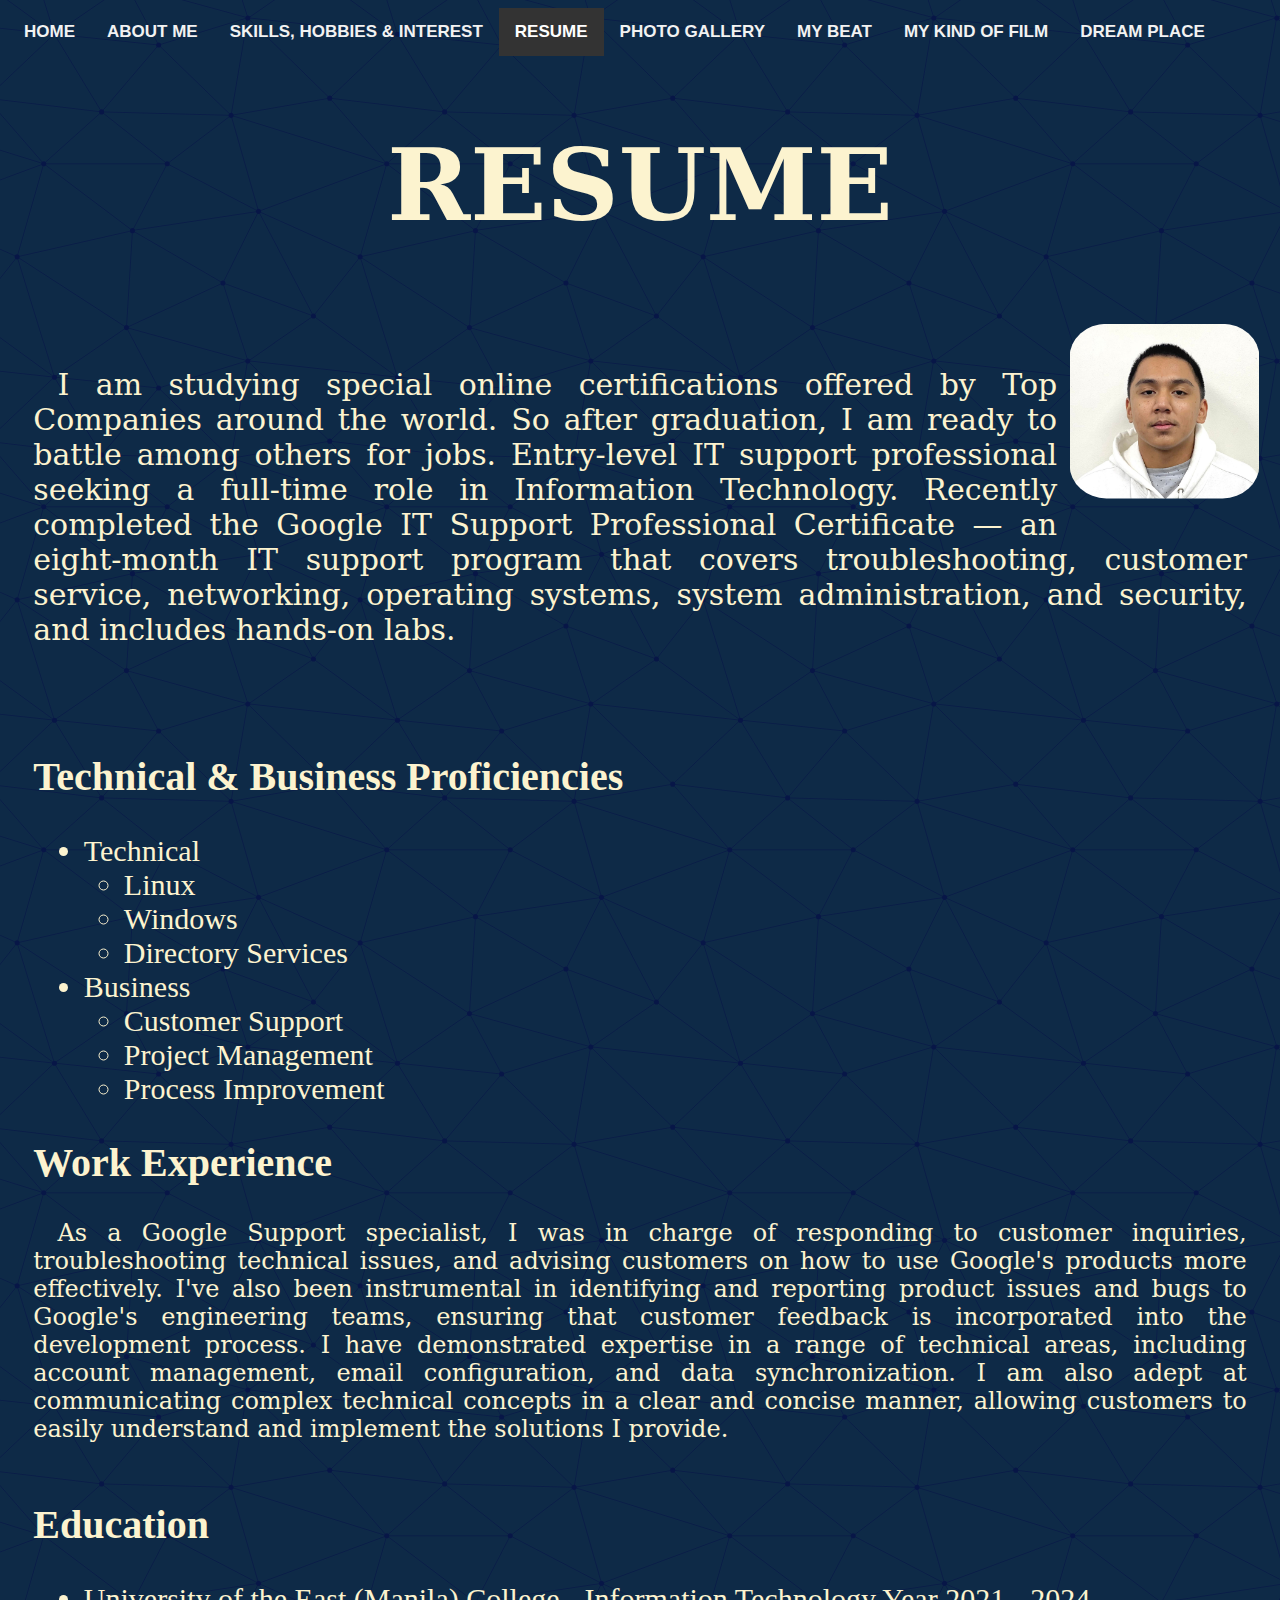
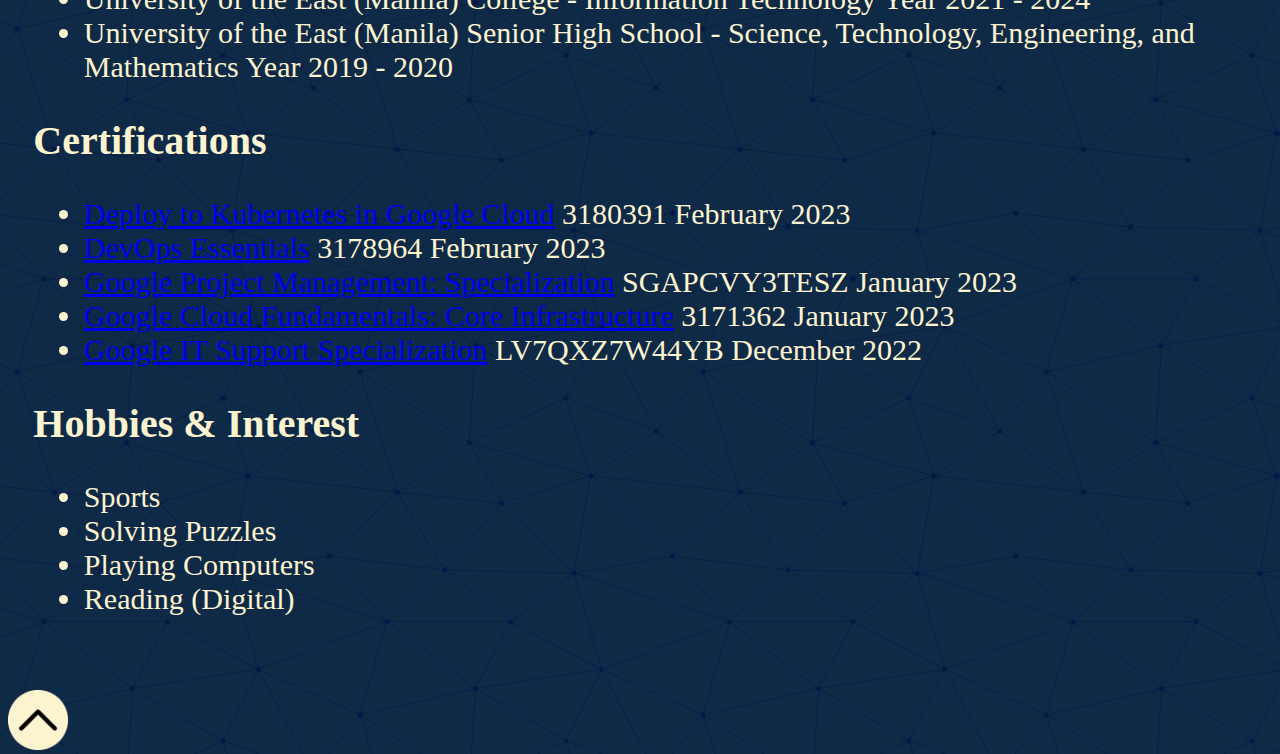
<file: public/pages/Resume.html>
<!DOCTYPE html>
<html lang="en">

<head>
	<meta charset="utf-8">
	<title>MARAAN RESUME ITAD</title>
	<meta name="author" content="Arnieno Maraan">
	<link rel="stylesheet" href="../css/mystyle.css">
</head>

<body>
	<div class="topnav">
		<a id="TOP" href="../index.html">HOME</a>
		<a href="./AboutMe.html">ABOUT ME</a>
		<a href="./SkillsHobbiesInterest.html">SKILLS, HOBBIES & INTEREST</a>
		<a class="active">RESUME</a>
		<a href="./PhotoGallery.html">PHOTO GALLERY</a>
		<a href="./MyBeat.html">MY BEAT</a>
		<a href="./MyKindOfFilm.html">MY KIND OF FILM</a>
		<a href="./BeautifulPlace.html">DREAM PLACE</a>
	</div>

	<h1><br>RESUME </h1>
	<a href="../images/maraan.jpg" target="_blank" title="Arnieno Square Picture"><img id="mainImage"
			src="../images/maraan.jpg" style="float: right; padding: 1%; height: 15%; width: 15%;"></a>
	<p style="line-height: 3%;">&nbsp;</p>
	<p style="font-size: 30px;">I am studying special
		online certifications offered by Top Companies around the
		world. So after graduation, I am ready to battle among others for jobs. Entry-level IT support professional
		seeking a full-time role in Information Technology. Recently completed the Google IT Support Professional
		Certificate — an eight-month IT support program that covers
		troubleshooting, customer service, networking, operating systems, system administration, and security, and
		includes hands-on labs.
	</p>
	<br>
	<h2>Technical & Business Proficiencies</h2>
	<ul id="bullet">
		<li>Technical</li>
		<ul>
			<li>Linux</li>
			<li>Windows</li>
			<li>Directory Services</li>
		</ul>
		<li>Business</li>
		<ul>
			<li>Customer Support</li>
			<li>Project Management</li>
			<li>Process Improvement</li>
		</ul>
	</ul>

	<h2>Work Experience</h2>
	<p>As a Google Support specialist, I was in charge of responding to customer inquiries, troubleshooting technical
		issues, and advising customers on how to use Google's products more effectively. I've also been instrumental in
		identifying and reporting product issues and bugs to Google's engineering teams, ensuring that customer feedback
		is incorporated into the development process.

		I have demonstrated expertise in a range of technical areas, including account management, email configuration,
		and data synchronization. I am also adept at communicating complex technical concepts in a clear and concise
		manner, allowing customers to easily understand and implement the solutions I provide.</p>

	<h2>Education</h2>
	<ul id="bullet">
		<li>University of the East (Manila) College - Information Technology Year 2021 - 2024</li>
		<li>University of the East (Manila) Senior High School - Science, Technology, Engineering, and Mathematics Year
			2019
			- 2020</li>
	</ul>
	<h2>Certifications</h2>
	<ul id="bullet">
		<li><a href="https://www.cloudskillsboost.google/public_profiles/0ff154c1-39a3-45d6-84d9-c89debcde8bb/badges/3180391?utm_medium=social&utm_source=linkedin&utm_campaign=ql-social-share"
				target=”_blank”>Deploy
				to Kubernetes in Google Cloud</a> 3180391 February 2023</li>
		<li><a href="https://www.cloudskillsboost.google/public_profiles/0ff154c1-39a3-45d6-84d9-c89debcde8bb/badges/3178964?utm_medium=social&utm_source=linkedin&utm_campaign=ql-social-share"
				target=”_blank”>DevOps
				Essentials</a> 3178964 February 2023</li>
		<li><a href="https://www.credly.com/earner/earned/badge/25a0b001-ee01-4924-a756-e629578c34f5" target=”_blank”>
				Google Project
				Management: Specialization</a> SGAPCVY3TESZ January 2023</li>
		<li><a href="https://www.cloudskillsboost.google/public_profiles/0ff154c1-39a3-45d6-84d9-c89debcde8bb/badges/3171362?utm_medium=social&utm_source=linkedin&utm_campaign=ql-social-share"
				target=”_blank”>Google
				Cloud Fundamentals: Core Infrastructure</a> 3171362 January 2023</li>
		<li><a href="https://www.credly.com/badges/5c1b8f50-bdd4-45c0-b451-9ce61e8d3ee4" target=”_blank”>Google
				IT
				Support
				Specialization</a> LV7QXZ7W44YB December 2022</li>
	</ul>

	<h2>Hobbies & Interest</h2>
	<ul id="bullet">
		<li>Sports</li>
		<li>Solving Puzzles</li>
		<li>Playing Computers</li>
		<li>Reading (Digital)</li>
	</ul>
	<p style="line-height: 3%;">&nbsp;</p>
	<a href="#TOP">
		<img id="button" src="../images/icons/goBackv2.png" alt="Previous Page Button" title="Go To Top">
	</a>
</body>

</html>
</file>
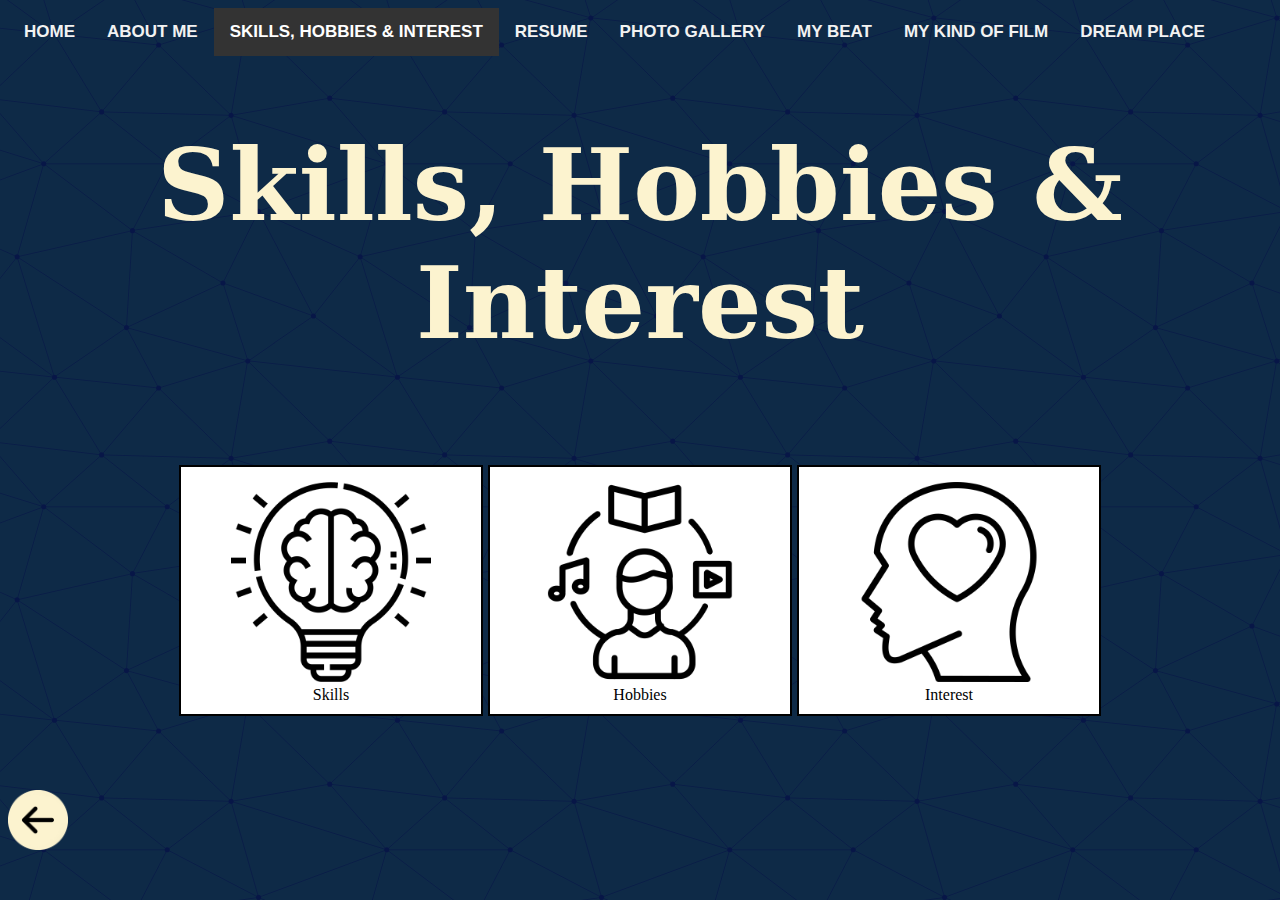
<file: public/pages/SkillsHobbiesInterest.html>
<!DOCTYPE html>
<html lang="en">

<head>
	<meta charset="utf-8">
	<title>MARAAN SKILLS HOBBIES AND INTEREST ITAD</title>
	<meta name="author" content="Arnieno Maraan">
	<link rel="stylesheet" href="../css/mystyle.css">
</head>


<body>
	<div class="topnav">
		<a href="../index.html">HOME</a>
		<a href="./AboutMe.html">ABOUT ME</a>
		<a class="active">SKILLS, HOBBIES & INTEREST</a>
		<a href="./Resume.html">RESUME</a>
		<a href="./PhotoGallery.html">PHOTO GALLERY</a>
		<a href="./MyBeat.html">MY BEAT</a>
		<a href="./MyKindOfFilm.html">MY KIND OF FILM</a>
		<a href="./BeautifulPlace.html">DREAM PLACE</a>
	</div>
	<h1><br>Skills, Hobbies & Interest</h1>
	<br><br>
	<div class="horizontalImage" stye>
		<a href="./skillsPages/skills.html" title="Skills"><img id="aboutMeIcons"
				src="../images/skillsHobbiesAndInterest/skills.png"><br>Skills</a>
		<a href="./skillsPages/hobbies.html" title="Hobbies"><img id="aboutMeIcons"
				src="../images/skillsHobbiesAndInterest/hobbies.png"><br>Hobbies</a>
		<a href="./skillsPages/interest.html" title="Interest"><img id="aboutMeIcons"
				src="../images/skillsHobbiesAndInterest/interest.png"><br>Interest</a>
	</div>
	<p style="line-height: 3%;">&nbsp;</p>
	<a href="../index.html">
		<img id="button" src="../images/icons/backToLanding.png" alt="Back To Landing Page" title="Go To Top">
	</a>
</body>

</html>
</file>
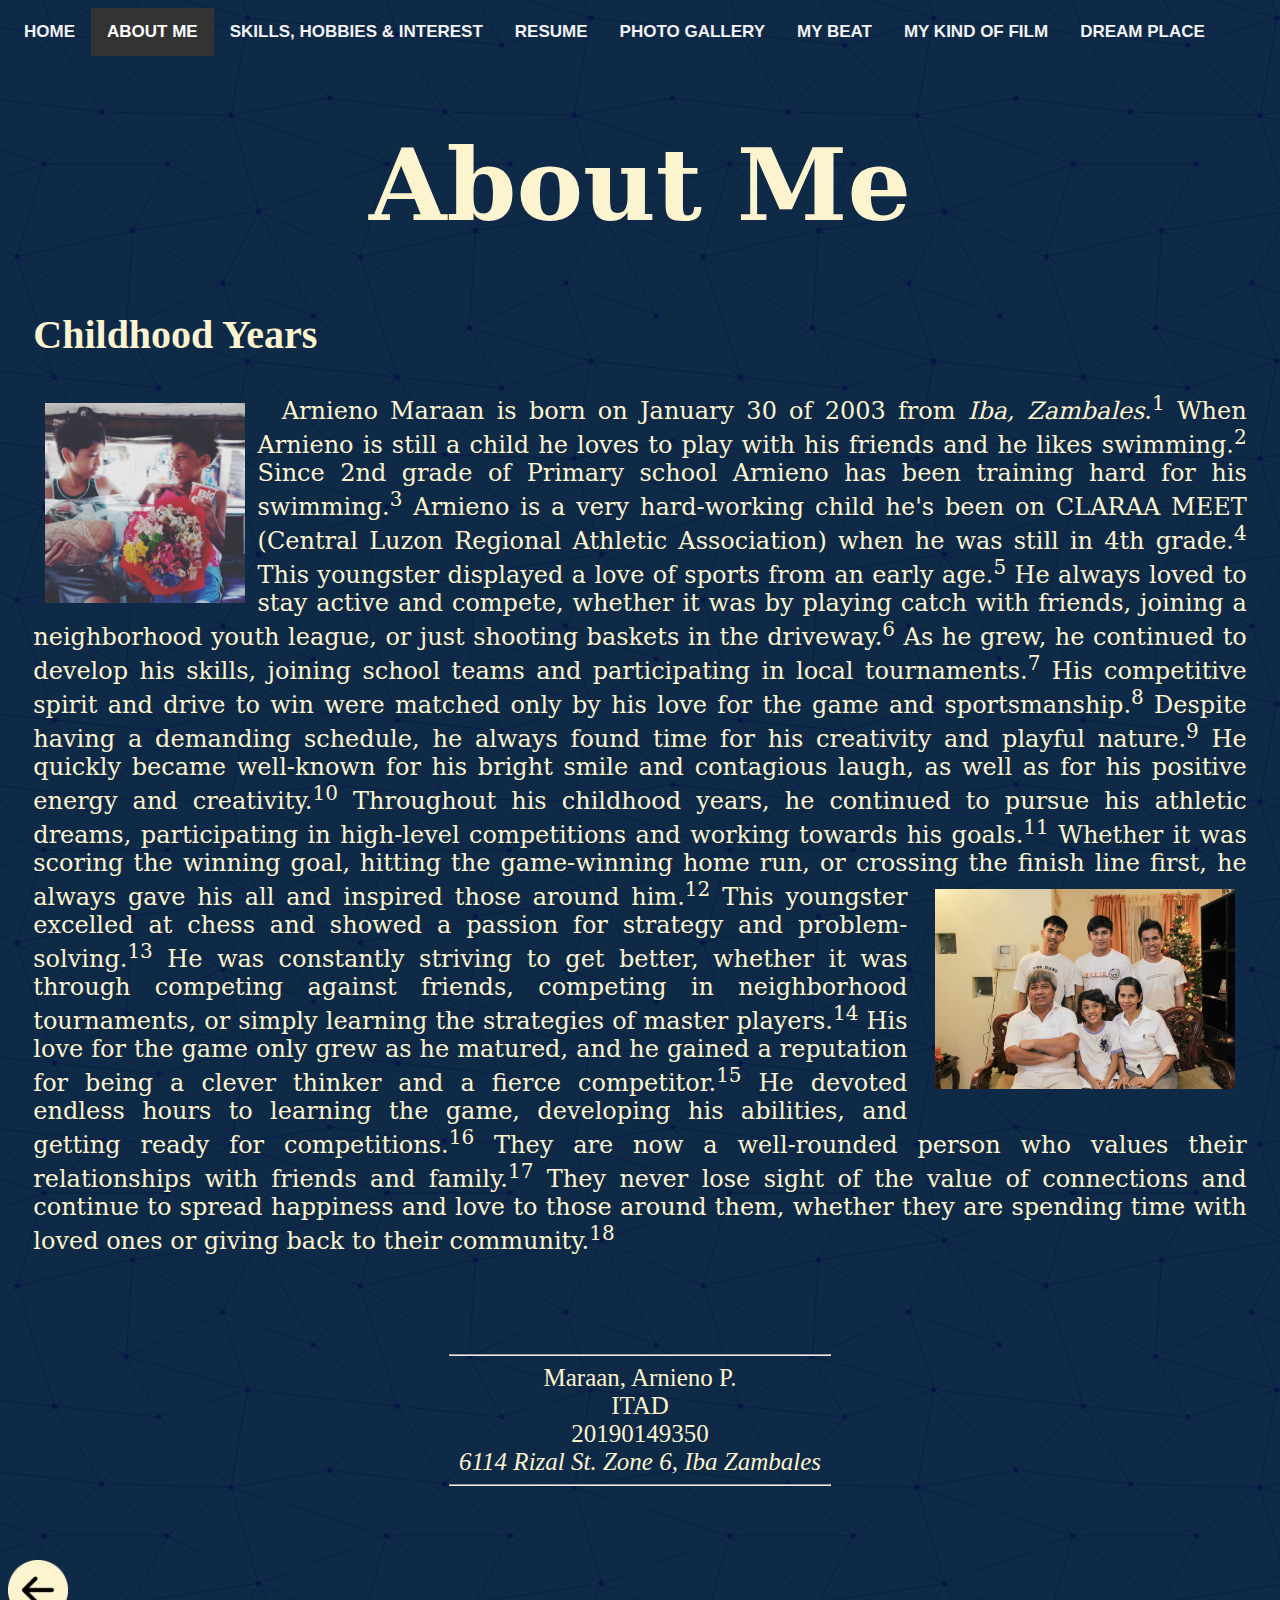
<file: public/pages/aboutMePages/childhood.html>
<!DOCTYPE html>
<html lang="en">

<head>

	<title>MARAAN BIOGRAPHY ITAD</title>
	<meta charset="utf-8" />
	<meta name="author" content="Arnieno Maraan" />
	<link rel="stylesheet" href="../../css/mystyle.css">
</head>

<body>
	<div class="topnav">
		<a href="../../index.html">HOME</a>
		<a class="active">ABOUT ME</a>
		<a href="../SkillsHobbiesInterest.html">SKILLS, HOBBIES & INTEREST</a>
		<a href="../Resume.html">RESUME</a>
		<a href="../PhotoGallery.html">PHOTO GALLERY</a>
		<a href="../MyBeat.html">MY BEAT</a>
		<a href="../MyKindOfFilm.html">MY KIND OF FILM</a>
		<a href="../BeautifulPlace.html">DREAM PLACE</a>
	</div>

	<h1><br>About Me</h1>

	<h2>Childhood Years</h2>

	<p>
		<a href="../../images/1.jpg" alt="Arnieno With Cousin For Valentines" target="_blank"><img id="floatLeft"
				src="../../images/1.jpg" style="width: 200px; height: auto;"></a>
		Arnieno Maraan is born on January 30 of 2003 from
		<i>Iba, Zambales</i>.<sup>1</sup> When Arnieno is still a child he loves to play with his friends and he likes
		swimming.<sup>2</sup> Since 2nd
		grade of Primary school Arnieno has been training hard for his swimming.<sup>3</sup> Arnieno is a very
		hard-working child
		he's been on CLARAA MEET (Central Luzon Regional Athletic Association) when he was still in 4th
		grade.<sup>4</sup> This
		youngster displayed a love of sports from an early age.<sup>5</sup> He always loved to stay active and compete,
		whether it
		was by playing catch with friends, joining a neighborhood youth league, or just shooting baskets in the
		driveway.<sup>6</sup> As he grew, he continued to develop his skills, joining school teams and participating in
		local
		tournaments.<sup>7</sup> His competitive spirit and drive to win were matched only by his love for the game and
		sportsmanship.<sup>8</sup> Despite having a demanding schedule, he
		always found time
		for his creativity and
		playful nature.<sup>9</sup>
		He quickly became well-known for his bright smile and contagious laugh, as well as for his positive energy and
		creativity.<sup>10</sup> Throughout his childhood years, he continued to pursue his athletic dreams,
		participating in
		high-level competitions and working towards his goals.<sup>11</sup> Whether it was scoring the winning goal,
		hitting the
		game-winning home run, or crossing the finish line first, he always gave his all and inspired those around
		him.<sup>12</sup> <a href="../../images/2.jpg" alt="Arnieno With Family Christmas" target="_blank"><img
				id="floatRight" src="../../images/2.jpg" style="width: 300px; height: auto;"></a>
		This youngster excelled at chess and showed a passion for strategy and problem-solving.<sup>13</sup> He was
		constantly
		striving to get better, whether it was through competing against friends, competing in neighborhood tournaments,
		or simply learning the strategies of master players.<sup>14</sup> His love for the game only grew as he matured,
		and he
		gained a reputation for being a clever thinker and a fierce competitor.<sup>15</sup> He devoted endless hours to
		learning the
		game, developing his abilities, and getting ready for competitions.<sup>16</sup> They are now a well-rounded
		person who
		values their relationships with friends and family.<sup>17</sup> They never lose sight of the value of
		connections and
		continue to spread happiness and love to those around them, whether they are spending time with loved ones or
		giving back to their community.<sup>18</sup>
	</p>
</body>

<p style="line-height: 1%;">&nbsp;</p>
<hr width="30%">
<footer style="font-size:25px; text-align:center;">
	Maraan, Arnieno P.<br>
	ITAD <br>
	20190149350<br>
	<address>
		6114 Rizal St. Zone 6, Iba Zambales
	</address>
</footer>
<hr width="30%">
<p style="line-height: 3%;">&nbsp;</p>
<a href="../AboutMe.html">
	<img id="button" src="../../images/icons/backToLanding.png" alt="Previous Page Button" title="Go To Top">
</a>

</html>
</file>
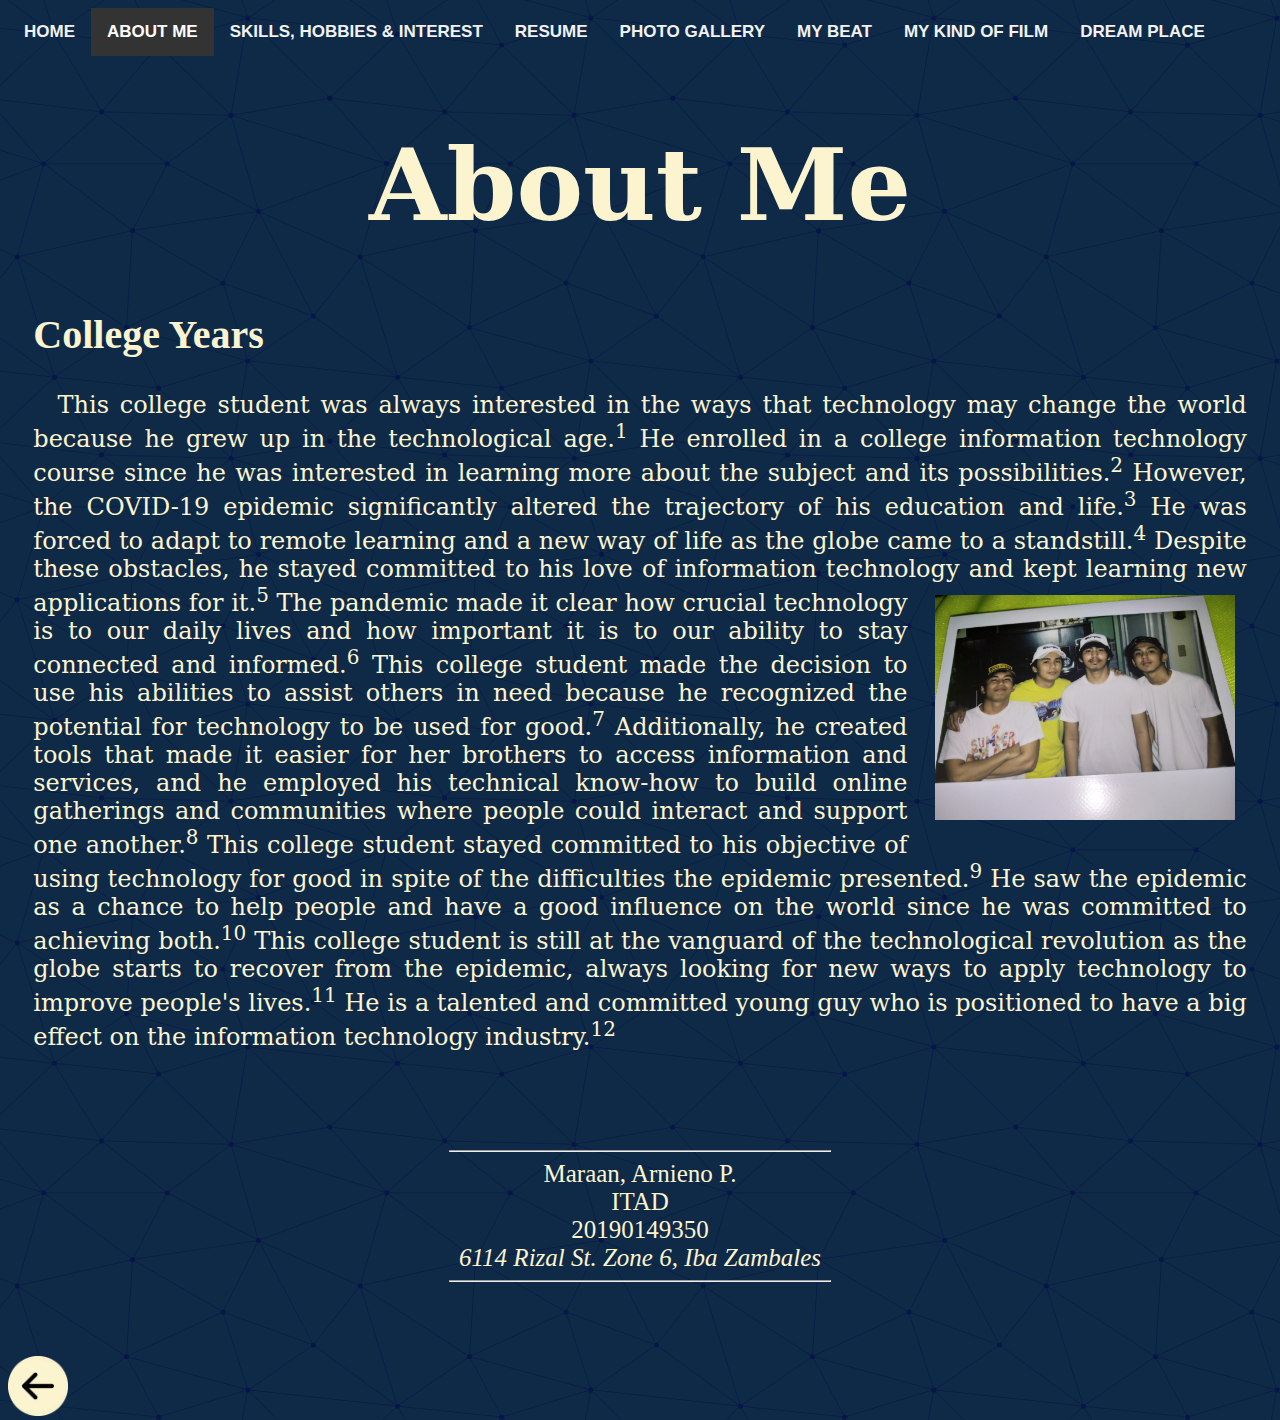
<file: public/pages/aboutMePages/college.html>
<!DOCTYPE html>
<html lang="en">

<head>

	<title>MARAAN BIOGRAPHY ITAD</title>
	<meta charset="utf-8" />
	<meta name="author" content="Arnieno Maraan" />
	<link rel="stylesheet" href="../../css/mystyle.css">
</head>

<body>
	<div class="topnav">
		<a href="../../index.html">HOME</a>
		<a class="active">ABOUT ME</a>
		<a href="../SkillsHobbiesInterest.html">SKILLS, HOBBIES & INTEREST</a>
		<a href="../Resume.html">RESUME</a>
		<a href="../PhotoGallery.html">PHOTO GALLERY</a>
		<a href="../MyBeat.html">MY BEAT</a>
		<a href="../MyKindOfFilm.html">MY KIND OF FILM</a>
		<a href="../BeautifulPlace.html">DREAM PLACE</a>
	</div>

	<!-- ITAD MARAAN ARNIENO -->

	<h1><br>About Me</h1>
	<h2>College Years</h2>
	<p>
		This college student was always interested in the ways that technology may change the world because he grew up
		in the technological age.<sup>1</sup> He enrolled in a college information technology course since he was
		interested in
		learning more about the subject and its possibilities.<sup>2</sup>
		However, the COVID-19 epidemic significantly altered the trajectory of his education and life.<sup>3</sup> He
		was forced to
		adapt to remote learning and a new way of life as the globe came to a standstill.<sup>4</sup> Despite these
		obstacles, he
		stayed committed to his love of information technology and kept learning new applications for it.<sup>5</sup>
		The pandemic
		<a href="../../images/5.jpg" alt="Arnieno With Brothers" target="_blank"><img id="floatRight"
				src="../../images/5.jpg" style="width: 300px; height: auto;"></a>
		made it clear how crucial technology is to our daily lives and how important it is to our ability to stay
		connected and informed.<sup>6</sup> This college student made the decision to use his abilities to assist others
		in need
		because he recognized the potential for technology to be used for good.<sup>7</sup> Additionally, he created
		tools that made
		it easier for her brothers to access information and services, and he employed his technical know-how to build
		online gatherings and communities where people could interact and support one another.<sup>8</sup> This college
		student
		stayed committed to his objective of using technology for good in spite of the difficulties the epidemic
		presented.<sup>9</sup> He saw the epidemic as a chance to help people and have a good influence on the world
		since he was
		committed to achieving both.<sup>10</sup> This college student is still at the vanguard of the technological
		revolution as
		the globe starts to recover from the epidemic, always looking for new ways to apply technology to improve
		people's lives.<sup>11</sup> He is a talented and committed young guy who is positioned to have a big effect on
		the
		information technology industry.<sup>12</sup>

	</p>
</body>
<p style="line-height: 1%;">&nbsp;</p>
<hr width="30%">
<footer style="font-size:25px; text-align:center;">
	Maraan, Arnieno P.<br>
	ITAD <br>
	20190149350<br>
	<address>
		6114 Rizal St. Zone 6, Iba Zambales
	</address>
</footer>
<hr width="30%">
<p style="line-height: 3%;">&nbsp;</p>
<a href="../AboutMe.html">
	<img id="button" src="../../images/icons/backToLanding.png" alt="Previous Page Button" title="Go To Top">
</a>

</html>
</file>
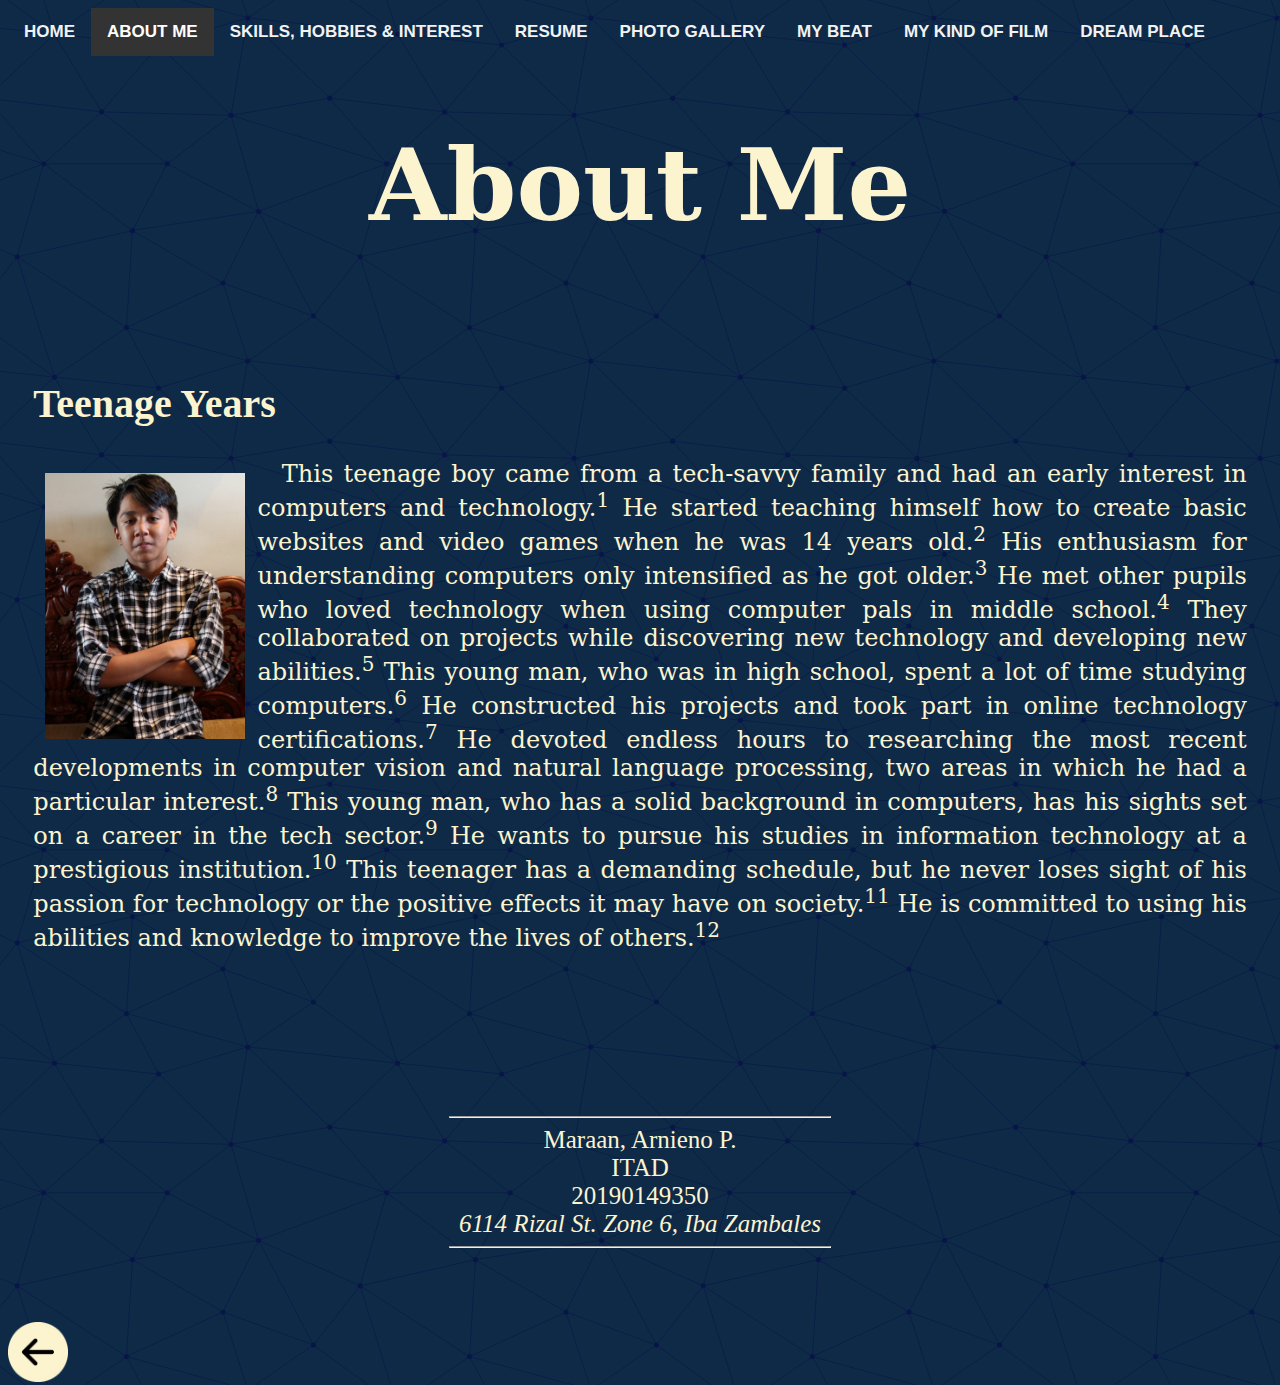
<file: public/pages/aboutMePages/teenage.html>
<!DOCTYPE html>
<html lang="en">

<head>

	<title>MARAAN BIOGRAPHY ITAD</title>
	<meta charset="utf-8" />
	<meta name="author" content="Arnieno Maraan" />
	<link rel="stylesheet" href="../../css/mystyle.css">
</head>

<body>
	<div class="topnav">
		<a href="../../index.html">HOME</a>
		<a class="active">ABOUT ME</a>
		<a href="../SkillsHobbiesInterest.html">SKILLS, HOBBIES & INTEREST</a>
		<a href="../Resume.html">RESUME</a>
		<a href="../PhotoGallery.html">PHOTO GALLERY</a>
		<a href="../MyBeat.html">MY BEAT</a>
		<a href="../MyKindOfFilm.html">MY KIND OF FILM</a>
		<a href="../BeautifulPlace.html">DREAM PLACE</a>
	</div>

	<!-- ITAD MARAAN ARNIENO -->

	<h1><br>About Me</h1>
	<br><br>
	<h2>Teenage Years</h2>
	<p>
		<a href="../../images/4.jpg" alt="Arnieno on couch" target="_blank"><img id="floatLeft" src="../../images/4.jpg"
				style="width: 200px; height: auto;"></a>
		This teenage boy came from a tech-savvy family and had an early interest in computers and
		technology.<sup>1</sup> He started
		teaching himself how to create basic websites and video games when he was 14 years old.<sup>2</sup> His
		enthusiasm for
		understanding computers only intensified as he got older.<sup>3</sup> He met other pupils who loved technology
		when using
		computer pals in middle school.<sup>4</sup> They collaborated on projects while discovering new technology and
		developing
		new abilities.<sup>5</sup> This young man, who was in high school, spent a lot of time studying
		computers.<sup>6</sup> He constructed
		his projects and took part in online technology certifications.<sup>7</sup> He devoted endless hours to
		researching the most
		recent developments in computer vision and natural language processing, two areas in which he had a particular
		interest.<sup>8</sup> This young man, who has a solid background in computers, has his sights set on a career in
		the tech
		sector.<sup>9</sup> He wants to pursue his studies in information technology at a prestigious
		institution.<sup>10</sup> This teenager has
		a demanding schedule, but he never loses sight of his passion for technology or the positive effects it may have
		on society.<sup>11</sup> He is committed to using his abilities and knowledge to improve the lives of
		others.<sup>12</sup>
	</p>
	<br><br>
</body>
<p style="line-height: 0.2;">&nbsp;</p>
<hr width="30%">
<footer style="font-size:25px; text-align:center;">
	Maraan, Arnieno P.<br>
	ITAD <br>
	20190149350<br>
	<address>
		6114 Rizal St. Zone 6, Iba Zambales
	</address>
</footer>
<hr width="30%">
<p style="line-height: 3%;">&nbsp;</p>
<a href="../AboutMe.html">
	<img id="button" src="../../images/icons/backToLanding.png" alt="Previous Page Button" title="Go To Top">
</a>

</html>
</file>
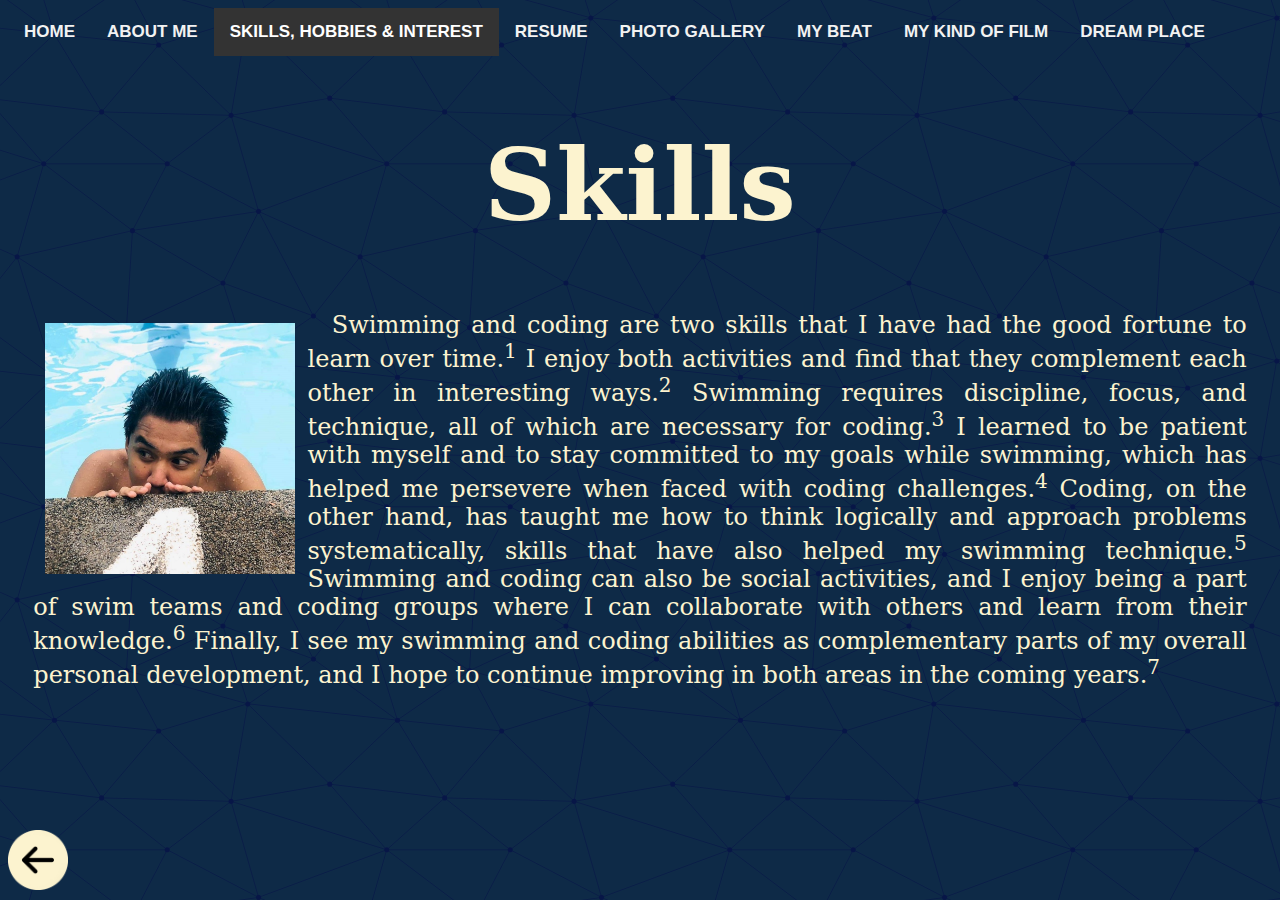
<file: public/pages/skillsPages/skills.html>
<!DOCTYPE html>
<html lang="en">

<head>
    <meta charset="utf-8">
    <title>MARAAN SKILLS HOBBIES AND INTEREST ITAD</title>
    <meta name="author" content="Arnieno Maraan">
    <link rel="stylesheet" href="../../css/mystyle.css">
</head>

<body>
    <div class="topnav">
        <a href="../../index.html">HOME</a>
        <a href="../AboutMe.html">ABOUT ME</a>
        <a class="active">SKILLS, HOBBIES & INTEREST</a>
        <a href="../Resume.html">RESUME</a>
        <a href="../PhotoGallery.html">PHOTO GALLERY</a>
        <a href="../MyBeat.html">MY BEAT</a>
        <a href="../MyKindOfFilm.html">MY KIND OF FILM</a>
        <a href="../BeautifulPlace.html">DREAM PLACE</a>
    </div>

    <h1><br>Skills</h1>
    <p>
        <a href="../../images/6.jpg" alt="Arnieno in Swimming Pool" target="_blank"><img id="floatLeft"
                src="../../images/6.jpg" style="width: 250px; height: auto;"></a>
        Swimming and coding are two skills that I have had the good fortune to learn over time.<sup>1</sup> I enjoy both
        activities and find that they complement each other in interesting ways.<sup>2</sup> Swimming requires
        discipline,
        focus, and technique, all of which are necessary for coding.<sup>3</sup> I learned to be patient with myself and
        to stay
        committed to my goals while swimming, which has helped me persevere when faced with coding
        challenges.<sup>4</sup>
        Coding, on the other hand, has taught me how to think logically and approach problems systematically, skills
        that have also helped my swimming technique.<sup>5</sup> Swimming and coding can also be social activities, and
        I
        enjoy
        being a part of swim teams and coding groups where I can collaborate with others and learn from their
        knowledge.<sup>6</sup> Finally, I see my swimming and coding abilities as complementary parts of my overall
        personal
        development, and I hope to continue improving in both areas in the coming years.<sup>7</sup>
    </p>
    <br>
    <p style="line-height: 3%;">&nbsp;</p>
    <a href="../SkillsHobbiesInterest.html">
        <img id="button" src="../../images/icons/backToLanding.png" alt="Previous Page Button" title="Go To Top">
    </a>
</body>

</html>
</file>
<file: public/css/mystyle.css>
body {
    background-image: url('./svg/bg.svg');
    color: #FCF3CF;
}

h1 {
    font-family: "Georgia", "Times New Roman Times", "serif";
    text-align: center;
    font-size: 100px;
    margin-top: 0;
}

h2 {
    font-size: 40px;
    text-align: left;
    padding-left: 2%;
}

p {
    font-family: "Georgia", "Times New Roman Times", "serif";
    text-align: justify;
    font-size: 24px;
    padding: 2%;
    padding-top: 0%;
    text-indent: 2%;
}

.topnav a {
    font-family: "Helvetica";
    font-weight: bold;
    float: left;
    color: #f2f2f2;
    text-align: center;
    padding: 14px 16px;
    text-decoration: none;
    font-size: 17px;
}

.topnav a:hover {
    background-color: #ddd;
    color: black;
}

.topnav a.active {
    background-color: #333;
    color: white;
}

.center {
    position: absolute;
    top: 20%;
    width: 99%;
    text-align: center;
}

#mainImage {
    display: inline;
    margin-left: auto;
    margin-right: auto;
    border-radius: 23%;
    width: 20%;
    height: auto;
}

#icons {
    margin: 5px 30px 0px 30px;
    width: 48px;
    height: 48px;
}

#aboutMeIcons {
    padding: 5px 30px 0px 30px;
    width: auto;
    height: 200px;
}

#bullet {
    margin: 0%;
    padding-left: 6%;
    font-size: 30px;
}

#floatLeft {
    float: left;
    padding: 1%;
}

#floatRight {
    float: right;
    margin: 0 0 0 15px;
    padding: 1%;
}

.horizontalImage {
    display: flex;
    gap: 5px;
    text-align: center;
    justify-content: center;
}

div.horizontalImage>a:link,
div.horizontalImage>a:visited {
    background-color: white;
    color: black;
    border: 2px solid green;
    padding: 10px 20px;
    text-align: center;
    text-decoration: none;
    display: inline-block;
}

div.horizontalImage>a:hover,
div.horizontalImage>a:active {
    background-color: rgb(221, 45, 45);
    color: white;
}



div.horizontalImage>a:link,
div.horizontalImage>a:visited {
    background-color: white;
    color: black;
    border: 2px solid rgb(0, 0, 0);
    padding: 10px 20px;
    text-align: center;
    text-decoration: none;
    display: inline-block;
}

div.horizontalImage>a:hover,
div.horizontalImage>a:active {
    border-radius: 20%;
    color: rgb(0, 0, 0);
}


#button {
    padding-bottom: .3%;
    float: left;
    width: 60px;
    height: auto;
}
</file>
